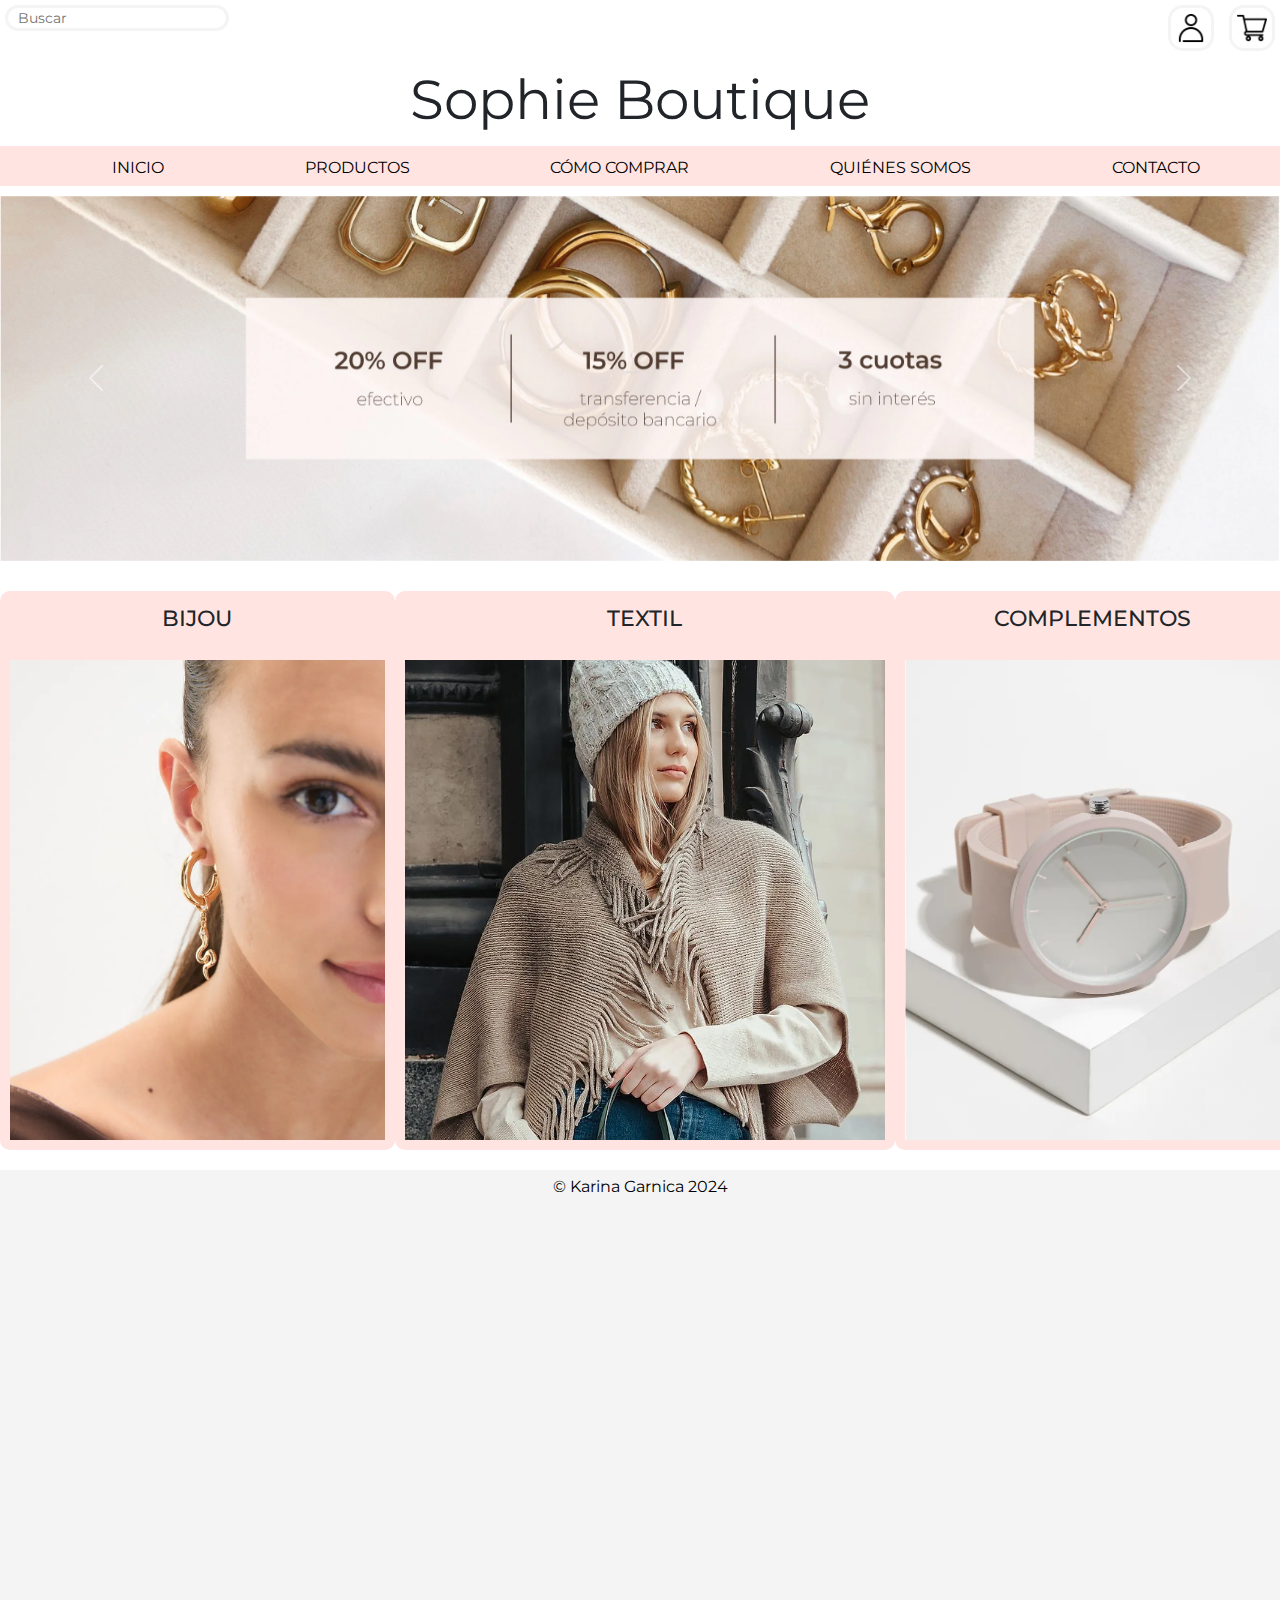
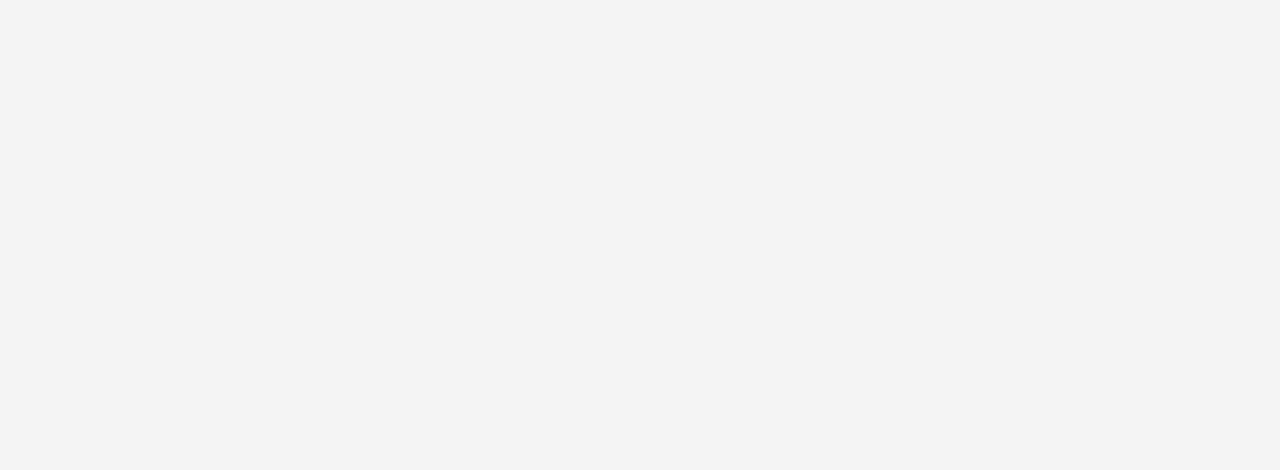
<file: index.html>
<!DOCTYPE html>
<html lang="en">
<head>
    <meta charset="UTF-8">
    <meta name="viewport" content="width=device-width, initial-scale=1.0">
    <title> Sophie Boutique</title>
    <link rel="icon" href="Public/Img/corazon.png" type="img/png">
    <!--bootstrap-->
    <link href="https://cdn.jsdelivr.net/npm/bootstrap@5.3.3/dist/css/bootstrap.min.css" rel="stylesheet" integrity="sha384-QWTKZyjpPEjISv5WaRU9OFeRpok6YctnYmDr5pNlyT2bRjXh0JMhjY6hW+ALEwIH" crossorigin="anonymous">
    <!--estilos-->
    <link rel="stylesheet" href="Public/CSS/style.css">
    
</head>
<body>
  <!--HEADER-->
    <header>
  <nav class="navbarsuperior">
        <input class="buscador" type="search" placeholder="Buscar">
        <div class="micuentamicarrito">
          <ul>
            <li><a href="Public/Views/iniciarsesion.html">
              <img src="Public/Img/cuenta.png" alt="Mi cuenta">
            </a></li>
            <li><a href="Public/Views/micarrito.html">
              <img src="Public/Img/carrito-de-compras.png" alt="Mi carrito">
            </a></li>
          </ul>
              
      </div>
    </nav>
      <h1>Sophie Boutique</h1>
    
    </header>
  
<!--NAVBAR-->
<nav class="navbar-flex">
  <ul class="menudenavegacion">
    <li><a href="#">INICIO</a></li>
    <li>
      <a href="#">PRODUCTOS</a>
      <ul  class="menudeproductos">
        <li> <a href="Public/Views/bijou.html">Bijou</a></li>
        <li> <a href="Public/Views/textil.html">Textil</a></li>
        <li> <a href="Public/Views/complementos.html">Complementos</a></li>
      </ul>
    </li>
    <li><a href="Public/Views/comocomprar.html">CÓMO COMPRAR</a></li>
    <li><a href="Public/Views/quienessomos.html">QUIÉNES SOMOS</a></li>
    <li><a href="Public/Views/contacto.html">CONTACTO</a></li>
  </ul>
</nav>

<!--PARTE PRINCIPAL-->
    <div> 
    <div id="carouselExample" class="carousel slide">
            <div class="carousel-inner">
              <div class="carousel-item active">
                <img src="Public/Img/descuentosprueba.webp" class="d-block w-100" alt="...">
              </div>
              <div class="carousel-item">
                <img src="Public/Img/modelosophieboutique.jpg" class="d-block w-100" alt="...">
              </div>
              <div class="carousel-item">
                <img src="Public/Img/modelodesophieboutiquefrase.jpg" class="d-block w-100" alt="...">
              </div>
            </div>
            <button class="carousel-control-prev" type="button" data-bs-target="#carouselExample" data-bs-slide="prev">
              <span class="carousel-control-prev-icon" aria-hidden="true"></span>
              <span class="visually-hidden">Previous</span>
            </button>
            <button class="carousel-control-next" type="button" data-bs-target="#carouselExample" data-bs-slide="next">
              <span class="carousel-control-next-icon" aria-hidden="true"></span>
              <span class="visually-hidden">Next</span>
            </button>
          </div>
<!--ARTICULOS DE VENTA-->
        <main class="articulos">
            <article class="article-bijou">
              <h3>bijou</h3>
              <a href="Public/Views/bijou.html">
              <img src="Public/Img/BIJOU.webp" alt="bijou">
              </a>
                
            </article>
            <article class="article-textil">
              <h3>textil</h3>
              <a href="Public/Views/textil.html">
              <img src="Public/Img/textil.webp" alt="textil">     
              </a>
                
            </article>
            <article class="article-complementos">
              <h3>complementos</h3>
              <a href="Public/Views/complementos.html">
              <img src="Public/Img/relojdesilicona1.webp" alt="complementos">
                </a>
                
            </article>
        </main>
    </div>

<!--FOOTER-->
<footer>
    <p>&copy; Karina Garnica 2024</p>
</footer>
<!--bootstrap-->    
<script src="https://cdn.jsdelivr.net/npm/bootstrap@5.3.3/dist/js/bootstrap.bundle.min.js" integrity="sha384-YvpcrYf0tY3lHB60NNkmXc5s9fDVZLESaAA55NDzOxhy9GkcIdslK1eN7N6jIeHz" crossorigin="anonymous"></script>
</body>
</html>
</file>
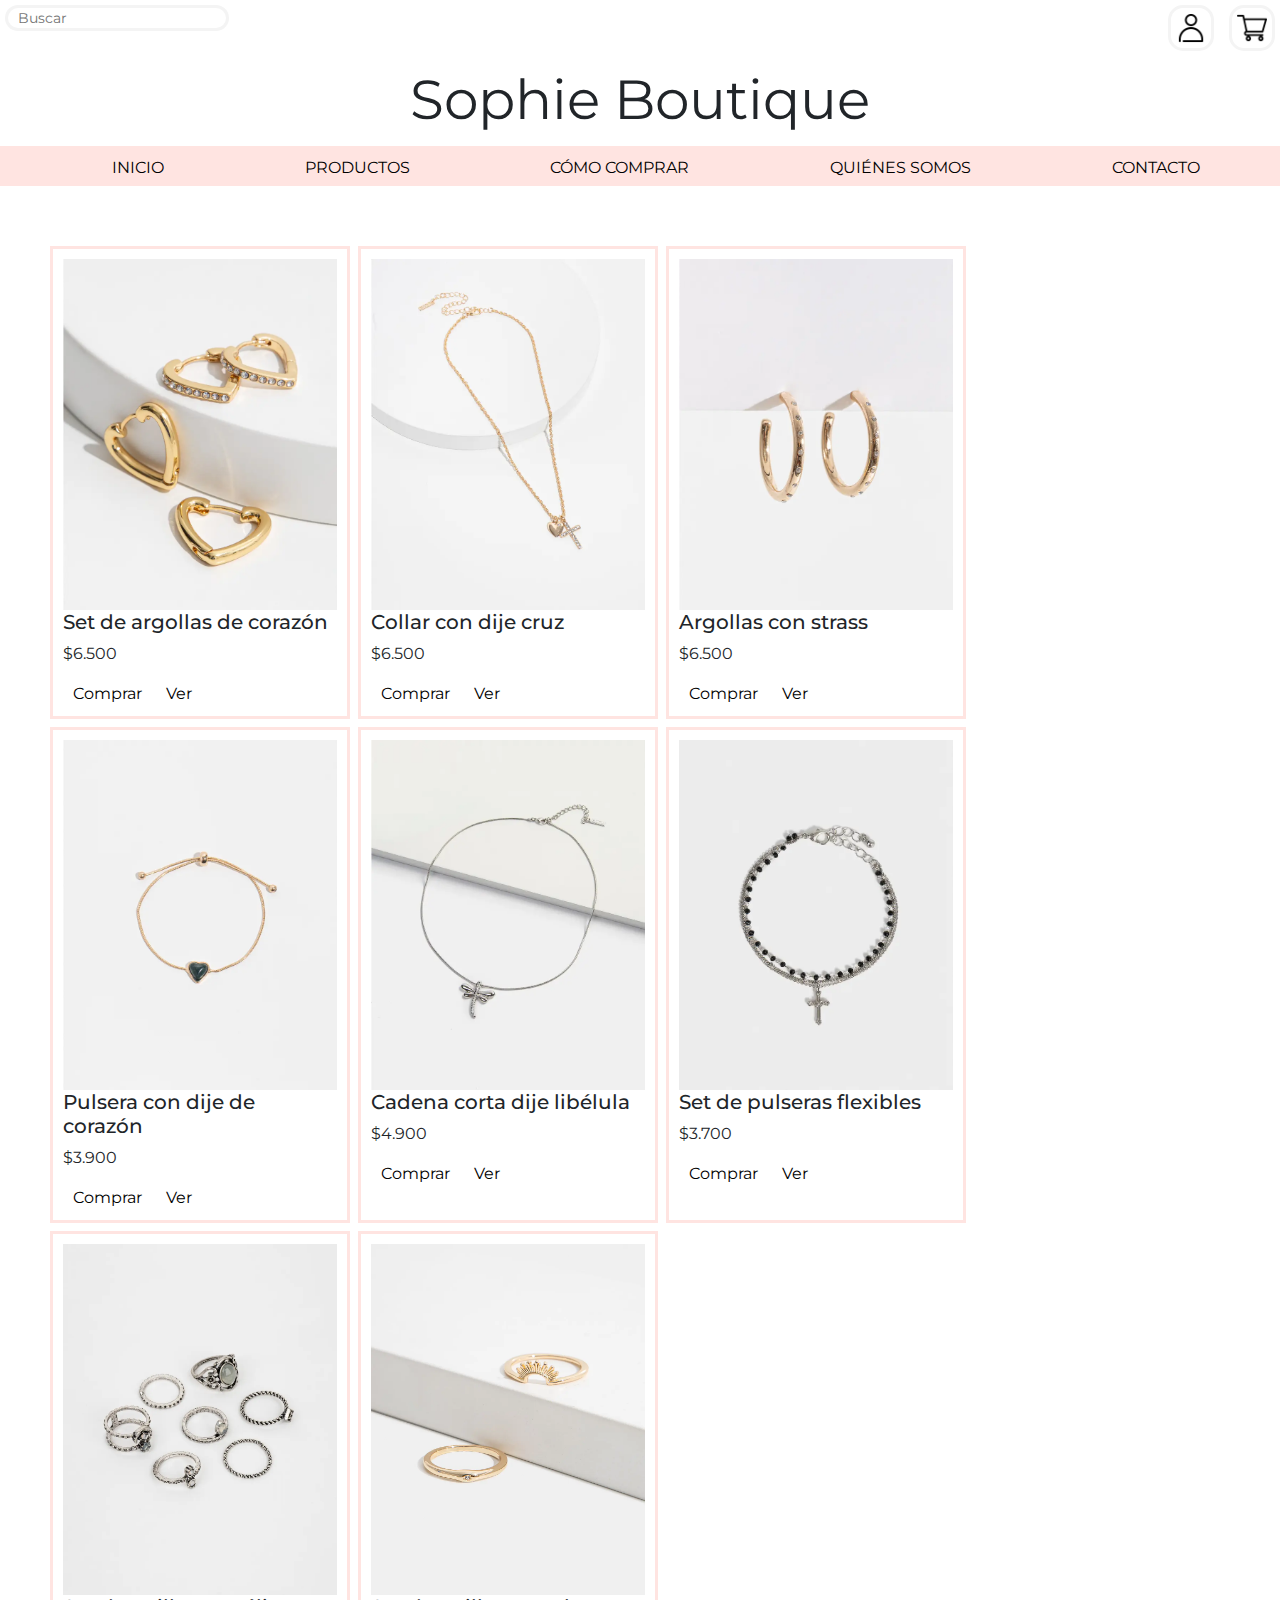
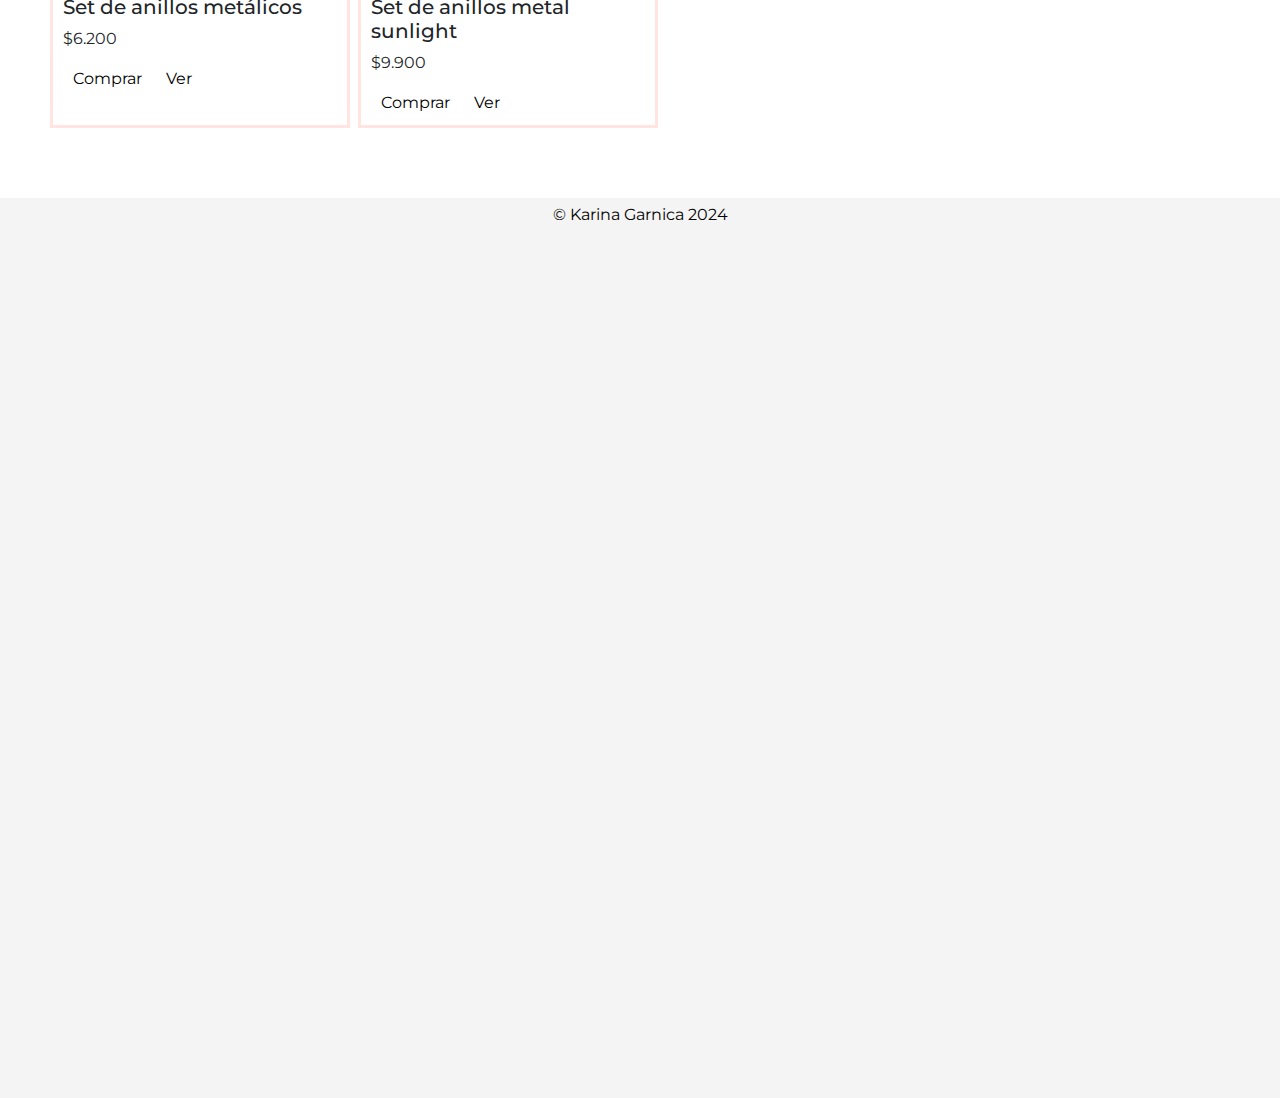
<file: Public/Views/bijou.html>
<!DOCTYPE html>
<html lang="en">
<head>
    <meta charset="UTF-8">
    <meta name="viewport" content="width=device-width, initial-scale=1.0">
    <title>Sophie Boutique</title>
    <link rel="icon" href="Public/Img/corazon.png" type="img/png">
    <!--bootstrap-->
    <link href="https://cdn.jsdelivr.net/npm/bootstrap@5.3.3/dist/css/bootstrap.min.css" rel="stylesheet" integrity="sha384-QWTKZyjpPEjISv5WaRU9OFeRpok6YctnYmDr5pNlyT2bRjXh0JMhjY6hW+ALEwIH" crossorigin="anonymous">
    <!--estilos-->
    <link rel="stylesheet" href="../CSS/style.css">
    
</head>
<body>
<!--HEADER-->
<header>
  <nav class="navbarsuperior">
        <input class="buscador" type="search" placeholder="Buscar">
        <div class="micuentamicarrito">
          <ul>
            <li><a href="iniciarsesion.html">
              <img src="../Img/cuenta.png" alt="Mi cuenta">
            </a></li>
            <li><a href="micarrito.html">
              <img src="../Img/carrito-de-compras.png" alt="Mi carrito">
            </a></li>
          </ul>
              
      </div>
    </nav>
      <h1>Sophie Boutique</h1>
    
    </header>
  
<!--NAVBAR-->
<nav class="navbar-flex">
  <ul class="menudenavegacion">
    <li><a href="../../index.html">INICIO</a></li>
    <li>
      <a href="#">PRODUCTOS</a>
      <ul  class="menudeproductos">
        <li> <a href="#">Bijou</a></li>
        <li> <a href="textil.html">Textil</a></li>
        <li> <a href="complementos.html">Complementos</a></li>
      </ul>
    </li>
    <li><a href="comocomprar.html">CÓMO COMPRAR</a></li>
    <li><a href="quienessomos.html">QUIÉNES SOMOS</a></li>
    <li><a href="contacto.html">CONTACTO</a></li>
  </ul>
</nav>

<!--PRODUCTOS:BIJOU-->
<div class="bijou">

      <div class="art-textil">
        <img src="../Img/aroscorazon1.webp" class="card-img-top" alt="Set de argollas de corazón">
        <div class="card-body">
          <h5>Set de argollas de corazón</h5>
          <p>$6.500</p>
        </div>
        <div class="card-body">
          <a href="https://api.whatsapp.com/send?phone=5491140618862&text=Hola%20me%20interesa%20comprar%20un%20producto"   target="_blank" class="card-link">Comprar</a>
          <a href="#" class="card-link">Ver</a>
        </div>
      </div>

      <div class="art-textil">
        <img src="../Img/collarsijecruz1.webp" class="card-img-top" alt="collar con dije cruz">
        <div class="card-body">
          <h5>Collar con dije cruz</h5>
          <p>$6.500</p>
        </div>
        <div class="card-body">
          <a href="https://api.whatsapp.com/send?phone=5491140618862&text=Hola%20me%20interesa%20comprar%20un%20producto"   target="_blank" class="card-link">Comprar</a>
          <a href="#" class="card-link">Ver</a>
        </div>
      </div>
      <div class="art-textil">
        <img src="../Img/argollaconstrass1.webp" class="card-img-top" alt="Argollas con strass">
        <div class="card-body">
          <h5>Argollas con strass</h5>
          <p>$6.500</p>
        </div>
        <div class="card-body">
          <a href="https://api.whatsapp.com/send?phone=5491140618862&text=Hola%20me%20interesa%20comprar%20un%20producto"   target="_blank" class="card-link">Comprar</a>
          <a href="#" class="card-link">Ver</a>
        </div>
      </div>

      <div class="art-textil">
        <img src="../Img/pulseracorazon1.webp" class="card-img-top" alt="Pulsera con dije corazon">
        <div class="card-body">
          <h5>Pulsera con dije de corazón</h5>
          <p>$3.900</p>
        </div>
        <div class="card-body">
          <a href="https://api.whatsapp.com/send?phone=5491140618862&text=Hola%20me%20interesa%20comprar%20un%20producto"   target="_blank"class="card-link">Comprar</a>
          <a href="#" class="card-link">Ver</a>
        </div>

      </div>
      <div class="art-textil">
        <img src="../Img/cadenacortalibelula1.webp" class="card-img-top" alt="Cadena corta dije libélula">
        <div class="card-body">
          <h5>Cadena corta dije libélula</h5>
          <p>$4.900</p>
        </div>
        <div class="card-body">
          <a href="https://api.whatsapp.com/send?phone=5491140618862&text=Hola%20me%20interesa%20comprar%20un%20producto"   target="_blank" class="card-link">Comprar</a>
          <a href="#" class="card-link">Ver</a>
        </div>
      </div>

      <div class="art-textil">
        <img src="../Img/set de pulseras1.webp" class="card-img-top" alt="Set de pulseras flexibles">
        <div class="card-body">
          <h5>Set de pulseras flexibles</h5>
          <p>$3.700</p>
        </div>
        <div class="card-body">
          <a href="https://api.whatsapp.com/send?phone=5491140618862&text=Hola%20me%20interesa%20comprar%20un%20producto"   target="_blank"class="card-link">Comprar</a>
          <a href="#" class="card-link">Ver</a>
        </div>
      </div>

      <div class="art-textil">
        <img src="../Img/setdeanillosmetalicos1.webp" class="card-img-top" alt="Set de anillos metálicos">
        <div class="card-body">
          <h5>Set de anillos metálicos</h5>
          <p>$6.200</p>
        </div>
        <div class="card-body">
          <a href="https://api.whatsapp.com/send?phone=5491140618862&text=Hola%20me%20interesa%20comprar%20un%20producto"   target="_blank" class="card-link">Comprar</a>
          <a href="#" class="card-link">Ver</a>
        </div>
      </div>

      
    <div class="art-textil">
      <img src="../Img/setdeanillosdorado1.webp" class="card-img-top" alt="Set de anillos metal sunlight">
      <div class="card-body">
        <h5>Set de anillos metal sunlight</h5>
        <p>$9.900</p>
      </div>
      <div class="card-body">
        <a href="https://api.whatsapp.com/send?phone=5491140618862&text=Hola%20me%20interesa%20comprar%20un%20producto"   target="_blank" class="card-link">Comprar</a>
        <a href="#" class="card-link">Ver</a>
      </div>
    </div>

</div>




 <!--FOOTER-->
<footer>
    <p>&copy; Karina Garnica 2024</p>
</footer>   

<!--bootstrap-->    
<script src="https://cdn.jsdelivr.net/npm/bootstrap@5.3.3/dist/js/bootstrap.bundle.min.js" integrity="sha384-YvpcrYf0tY3lHB60NNkmXc5s9fDVZLESaAA55NDzOxhy9GkcIdslK1eN7N6jIeHz" crossorigin="anonymous"></script>

</body>
</html>
</file>
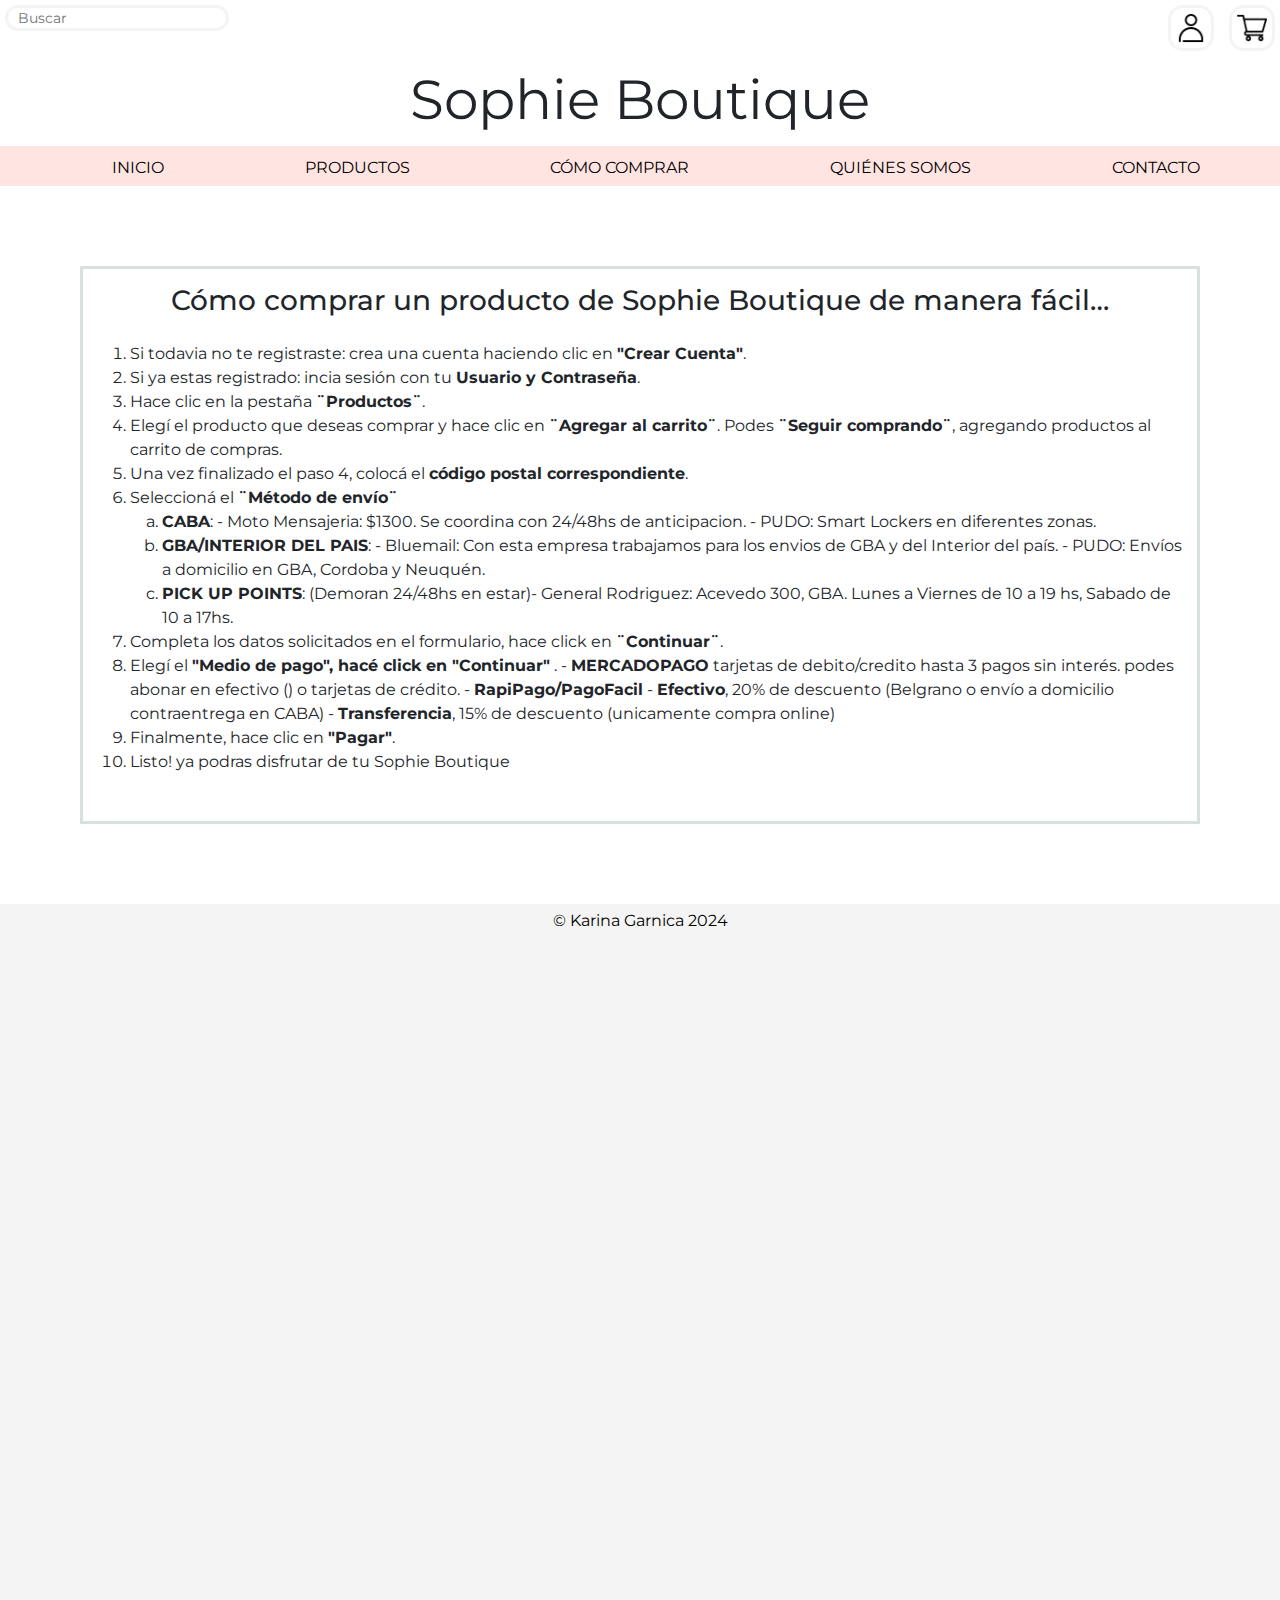
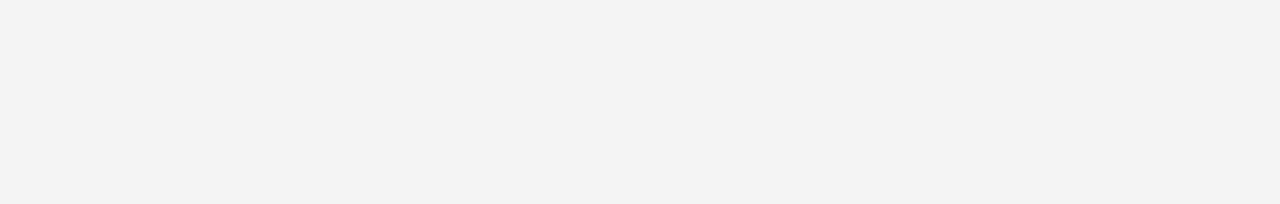
<file: Public/Views/comocomprar.html>
<!DOCTYPE html>
<html lang="en">
<head>
    <meta charset="UTF-8">
    <meta name="viewport" content="width=device-width, initial-scale=1.0">
    <title>Sophie Boutique</title>
    <link rel="icon" href="../Img/corazon.png" type="img/png">
    <!--bootstrap-->
    <link href="https://cdn.jsdelivr.net/npm/bootstrap@5.3.3/dist/css/bootstrap.min.css" rel="stylesheet" integrity="sha384-QWTKZyjpPEjISv5WaRU9OFeRpok6YctnYmDr5pNlyT2bRjXh0JMhjY6hW+ALEwIH" crossorigin="anonymous">
    <!--estilos-->
    <link rel="stylesheet" href="../CSS/style.css">
</head>
<body>
 <!--HEADER-->
 <header>
    <nav class="navbarsuperior">
          <input class="buscador" type="search" placeholder="Buscar">
          <div class="micuentamicarrito">
            <ul>
              <li><a href="iniciarsesion.html">
                <img src="../Img/cuenta.png" alt="Mi cuenta">
              </a></li>
              <li><a href="micarrito.html">
                <img src="../Img/carrito-de-compras.png" alt="Mi carrito">
              </a></li>
            </ul>
                
        </div>
      </nav>
        <h1>Sophie Boutique</h1>
      
      </header>
    
  <!--NAVBAR-->
  <nav class="navbar-flex">
    <ul class="menudenavegacion">
      <li><a href="../../index.html">INICIO</a></li>
      <li>
        <a href="#">PRODUCTOS</a>
        <ul  class="menudeproductos">
          <li> <a href="bijou.html">Bijou</a></li>
          <li> <a href="textil.html">Textil</a></li>
          <li> <a href="complementos.html">Complementos</a></li>
        </ul>
      </li>
      <li><a href="#">CÓMO COMPRAR</a></li>
      <li><a href="quienessomos.html">QUIÉNES SOMOS</a></li>
      <li><a href="contacto.html">CONTACTO</a></li>
    </ul>
  </nav>

 <!--CÓMO COMPRAR-->
<div class="comocomprar">
    <h3>Cómo comprar un producto de Sophie Boutique de manera fácil… </h3>
    <p>
         <ol>
            <li>Si todavia no te registraste: crea una cuenta haciendo clic en <b>"Crear Cuenta"</b>.</li>
            <li>Si ya estas registrado: incia sesión con tu <b>Usuario y Contraseña</b>.</li>
            <li>Hace clic en la pestaña <b>¨Productos¨</b>.</li>
            <li>Elegí el producto que deseas comprar y hace clic en <b>¨Agregar al carrito¨</b>.  Podes <b>¨Seguir comprando¨</b>, agregando productos al carrito de compras.</li>
            <li>Una vez finalizado el paso 4, colocá el <b>código postal correspondiente</b>.</li>
            <li>Seleccioná el <b>¨Método de envío¨</b>
                <ol type="a">
                    <li><b>CABA</b>:
                        - Moto Mensajeria: $1300. Se coordina con 24/48hs de anticipacion.  
                        - PUDO: Smart Lockers en diferentes zonas.</li>
                    <li><b>GBA/INTERIOR DEL PAIS</b>:
                        - Bluemail: Con esta empresa trabajamos para los envios de GBA y del Interior del país. ​
                        - PUDO: Envíos a domicilio en GBA, Cordoba y Neuquén. </li>
                    <li><b>PICK UP POINTS</b>: (Demoran 24/48hs en estar)
                        ​- General Rodriguez: Acevedo 300, GBA. Lunes a Viernes de 10 a 19 hs, Sabado de 10 a 17hs. 
                        
                   </ol>
            
            </li>
            <li>Completa los datos solicitados en el formulario, hace click en <b>¨Continuar¨</b>. </li>
            <li>Elegí el <b>"Medio de pago", hacé click en "Continuar"</b> .
                - <b>MERCADOPAGO</b> tarjetas de debito/credito hasta 3 pagos sin interés. podes abonar en efectivo () o tarjetas de crédito.
                - <b>RapiPago/PagoFacil</b>
                - <b>Efectivo</b>, 20% de descuento (Belgrano o envío a domicilio contraentrega en CABA)
                - <b>Transferencia</b>, 15% de descuento (unicamente compra online)</li>
            <li>Finalmente, hace clic en <b> "Pagar"</b>.</li>
            <li>Listo! ya podras disfrutar de tu Sophie Boutique</li>  


        </ol>
    </p>
</div>

<!--FOOTER-->
<footer>
    <p>&copy; Karina Garnica 2024</p>
    </footer>    
<!--bootstrap-->    
<script src="https://cdn.jsdelivr.net/npm/bootstrap@5.3.3/dist/js/bootstrap.bundle.min.js" integrity="sha384-YvpcrYf0tY3lHB60NNkmXc5s9fDVZLESaAA55NDzOxhy9GkcIdslK1eN7N6jIeHz" crossorigin="anonymous"></script>
    
</body>
</html>
</file>
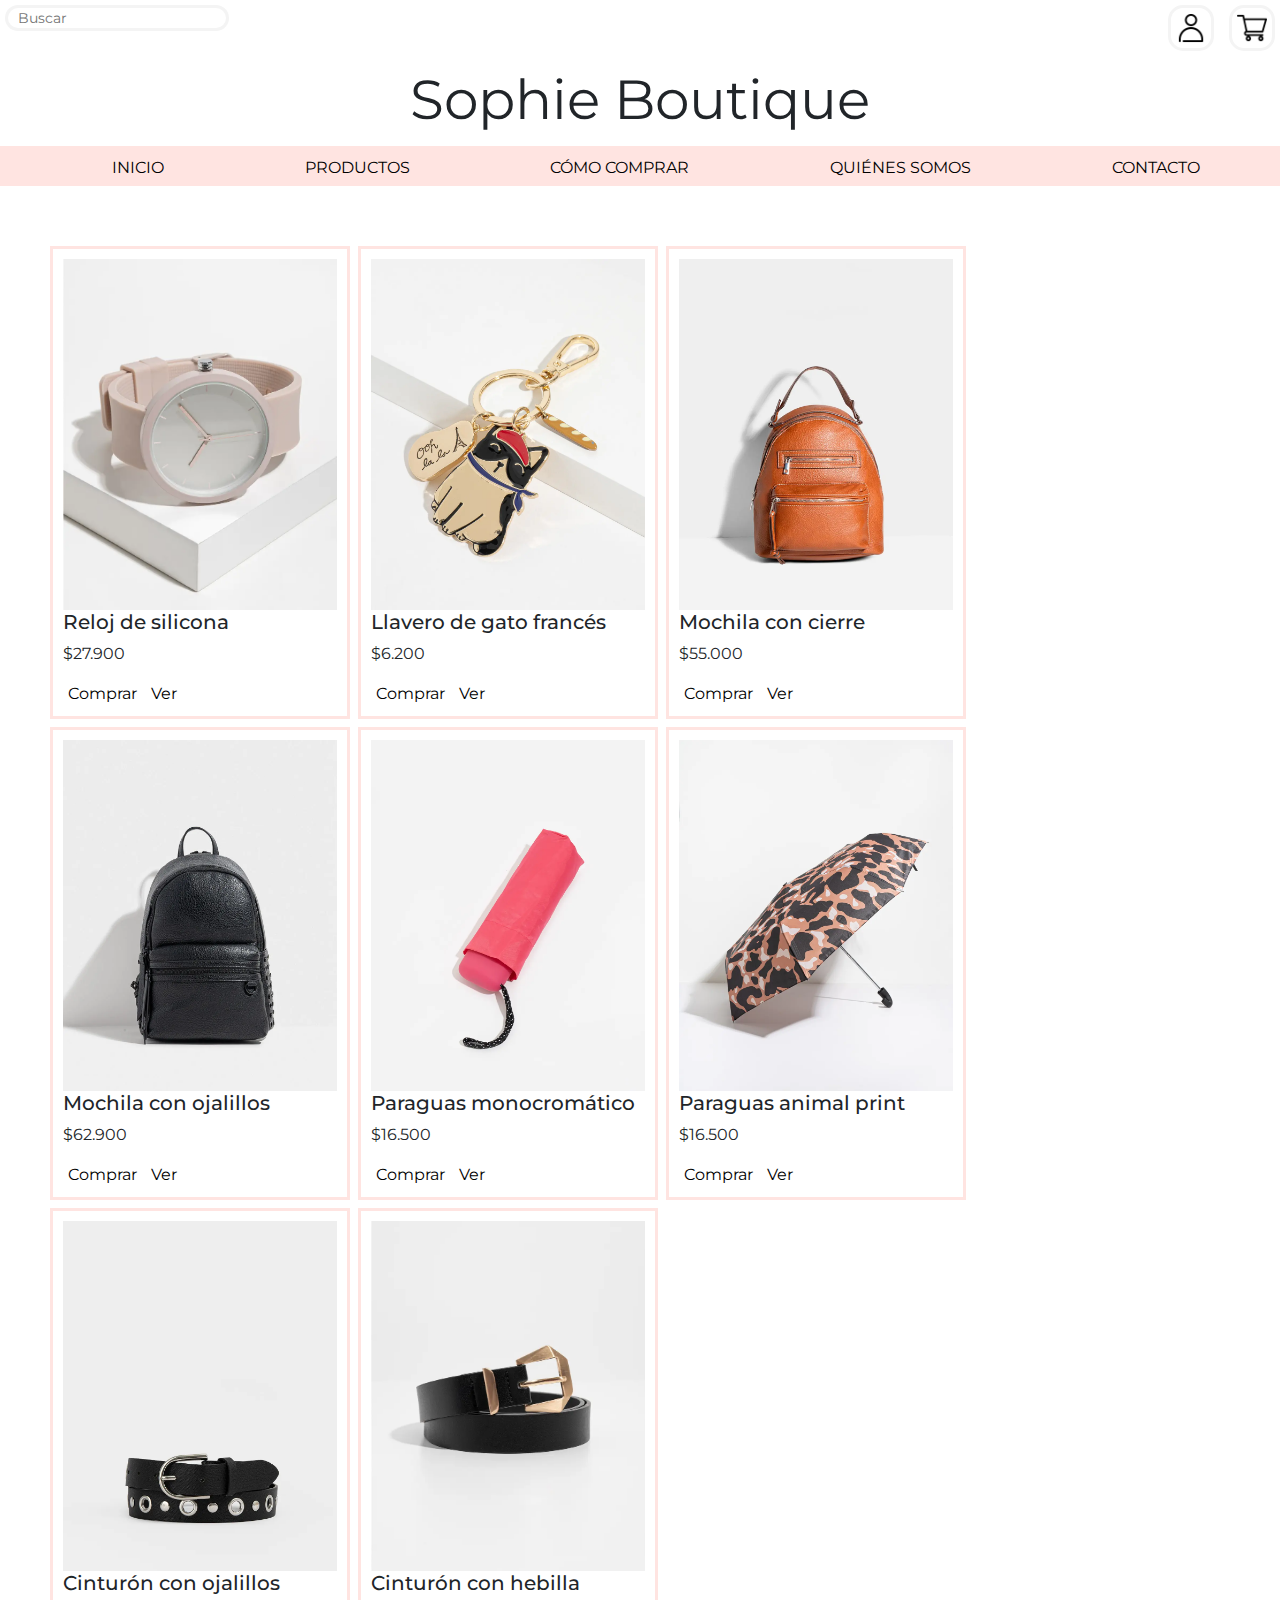
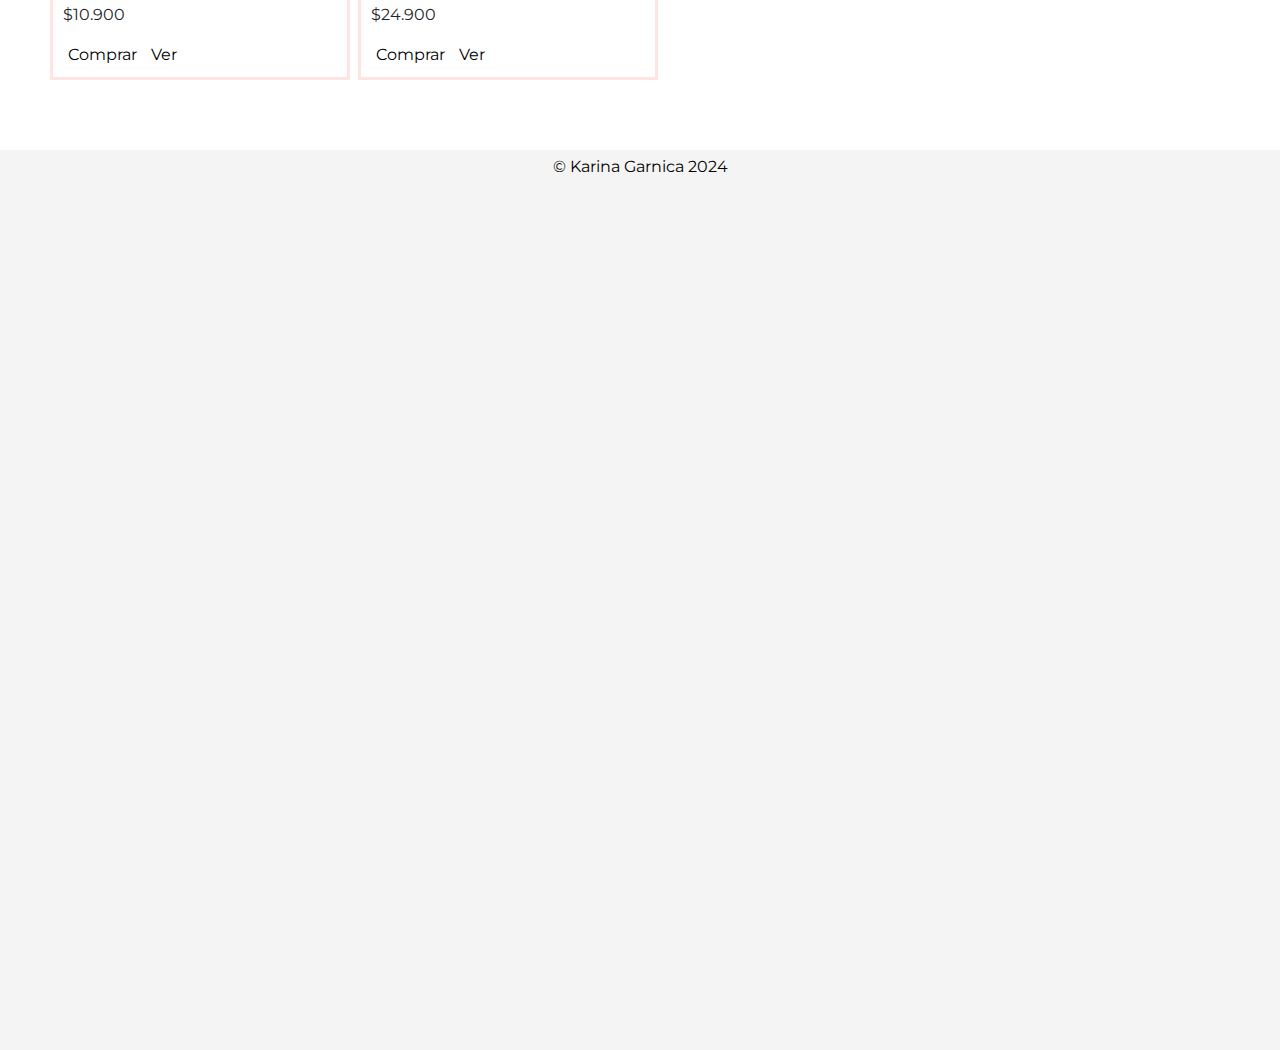
<file: Public/Views/complementos.html>
<!DOCTYPE html>
<html lang="en">
<head>
    <meta charset="UTF-8">
    <meta name="viewport" content="width=device-width, initial-scale=1.0">
    <title>Sophie Boutique</title>
    <link rel="icon" href="../Img/corazon.png" type="img/png">
<!--bootstrap-->
<link href="https://cdn.jsdelivr.net/npm/bootstrap@5.3.3/dist/css/bootstrap.min.css" rel="stylesheet" integrity="sha384-QWTKZyjpPEjISv5WaRU9OFeRpok6YctnYmDr5pNlyT2bRjXh0JMhjY6hW+ALEwIH" crossorigin="anonymous">
<!--estilos-->
<link rel="stylesheet" href="../CSS/style.css">
</head>

<body>
<!--HEADER-->
<header>
  <nav class="navbarsuperior">
        <input class="buscador" type="search" placeholder="Buscar">
        <div class="micuentamicarrito">
          <ul>
            <li><a href="iniciarsesion.html">
              <img src="../Img/cuenta.png" alt="Mi cuenta">
            </a></li>
            <li><a href="micarrito.html">
              <img src="../Img/carrito-de-compras.png" alt="Mi carrito">
            </a></li>
          </ul>
              
      </div>
    </nav>
      <h1>Sophie Boutique</h1>
    
    </header>
  
<!--NAVBAR-->
<nav class="navbar-flex">
  <ul class="menudenavegacion">
    <li><a href="../../index.html">INICIO</a></li>
    <li>
      <a href="#">PRODUCTOS</a>
      <ul  class="menudeproductos">
        <li> <a href="bijou.html">Bijou</a></li>
        <li> <a href="textil.html">Textil</a></li>
        <li> <a href="#">Complementos</a></li>
      </ul>
    </li>
    <li><a href="comocomprar.html">CÓMO COMPRAR</a></li>
    <li><a href="quienessomos.html">QUIÉNES SOMOS</a></li>
    <li><a href="contacto.html">CONTACTO</a></li>
  </ul>
</nav>
    <!--PRODUCTOs: COMPLEMENTARIOS-->
<div class="complementos">
    <div class="art-textil">
        <img src="../Img/relojdesilicona1.webp" class="card-img-top" alt="Reloj de silicona">
        <div class="card-body">
          <h5>Reloj de silicona</h5>
          <p>$27.900</p>
        </div>
        <div class="card-body">
          <a href="https://api.whatsapp.com/send?phone=5491140618862&text=Hola%20me%20interesa%20comprar%20un%20producto"   target="_blank" class="card-link">Comprar</a>
          <a href="#" class="card-link">Ver</a>
        </div>
      </div>

      <div class="art-textil">
        <img src="../Img/llaverogatofrances1.webp" class="card-img-top" alt="Llavero de gato francés">
        <div class="card-body">
          <h5>Llavero de gato francés</h5>
          <p>$6.200</p>
        </div>
        <div class="card-body">
          <a href="https://api.whatsapp.com/send?phone=5491140618862&text=Hola%20me%20interesa%20comprar%20un%20producto"   target="_blank" class="card-link">Comprar</a>
          <a href="#" class="card-link">Ver</a>
        </div>
      </div>
      <div class="art-textil">
        <img src="../Img/mochilasuela1.webp" class="card-img-top" alt="Mochila con cierre">
        <div class="card-body">
          <h5>Mochila con cierre</h5>
          <p>$55.000</p>
        </div>
        <div class="card-body">
          <a href="https://api.whatsapp.com/send?phone=5491140618862&text=Hola%20me%20interesa%20comprar%20un%20producto"   target="_blank" class="card-link">Comprar</a>
          <a href="#" class="card-link">Ver</a>
        </div>
      </div>

      <div class="art-textil">
        <img src="../Img/mochilaconojalillos1.webp" class="card-img-top" alt="Mochila con ojalillos">
        <div class="card-body">
          <h5>Mochila con ojalillos</h5>
          <p>$62.900</p>
        </div>
        <div class="card-body">
          <a href="https://api.whatsapp.com/send?phone=5491140618862&text=Hola%20me%20interesa%20comprar%20un%20producto"   target="_blank"class="card-link">Comprar</a>
          <a href="#" class="card-link">Ver</a>
        </div>
      </div>
      <div class="art-textil">
        <img src="../Img/paraguasmonocromatico1.webp" class="card-img-top" alt="Paraguas monocromático">
        <div class="card-body">
          <h5>Paraguas monocromático</h5>
          <p>$16.500</p>
        </div>
        <div class="card-body">
          <a href="https://api.whatsapp.com/send?phone=5491140618862&text=Hola%20me%20interesa%20comprar%20un%20producto"   target="_blank" class="card-link">Comprar</a>
          <a href="#" class="card-link">Ver</a>
        </div>
      </div>

      <div class="art-textil">
        <img src="../Img/paraguasanimalprint1.webp" class="card-img-top" alt="Paraguas animal print">
        <div class="card-body">
          <h5>Paraguas animal print</h5>
          <p>$16.500</p>
        </div>
        <div class="card-body">
          <a href="https://api.whatsapp.com/send?phone=5491140618862&text=Hola%20me%20interesa%20comprar%20un%20producto"   target="_blank" class="card-link">Comprar</a>
          <a href="#" class="card-link">Ver</a>
        </div>
      </div>

      <div class="art-textil">
        <img src="../Img/cinturonconojalillos1.webp" class="card-img-top" alt="Cinturón con ojalillos">
        <div class="card-body">
          <h5>Cinturón con ojalillos</h5>
          <p>$10.900</p>
        </div>
        <div class="card-body">
          <a href="https://api.whatsapp.com/send?phone=5491140618862&text=Hola%20me%20interesa%20comprar%20un%20producto"   target="_blank" class="card-link">Comprar</a>
          <a href="#" class="card-link">Ver</a>
        </div>
      </div>

      <div class="art-textil">
        <img src="../Img/cinturonconhebilla1.webp" class="card-img-top" alt="Cinturón con hebilla">
        <div class="card-body">
          <h5>Cinturón con hebilla</h5>
          <p>$24.900</p>
        </div>
        <div class="card-body">
          <a href="https://api.whatsapp.com/send?phone=5491140618862&text=Hola%20me%20interesa%20comprar%20un%20producto"   target="_blank" class="card-link">Comprar</a>
          <a href="#" class="card-link">Ver</a>
        </div>
      </div>
      
    </div>

 <!--FOOTER-->
 <footer>
  <p>&copy; Karina Garnica 2024</p>
</footer>

<!--bootstrap-->    
<script src="https://cdn.jsdelivr.net/npm/bootstrap@5.3.3/dist/js/bootstrap.bundle.min.js" integrity="sha384-YvpcrYf0tY3lHB60NNkmXc5s9fDVZLESaAA55NDzOxhy9GkcIdslK1eN7N6jIeHz" crossorigin="anonymous"></script>

</body>
</html>
</file>
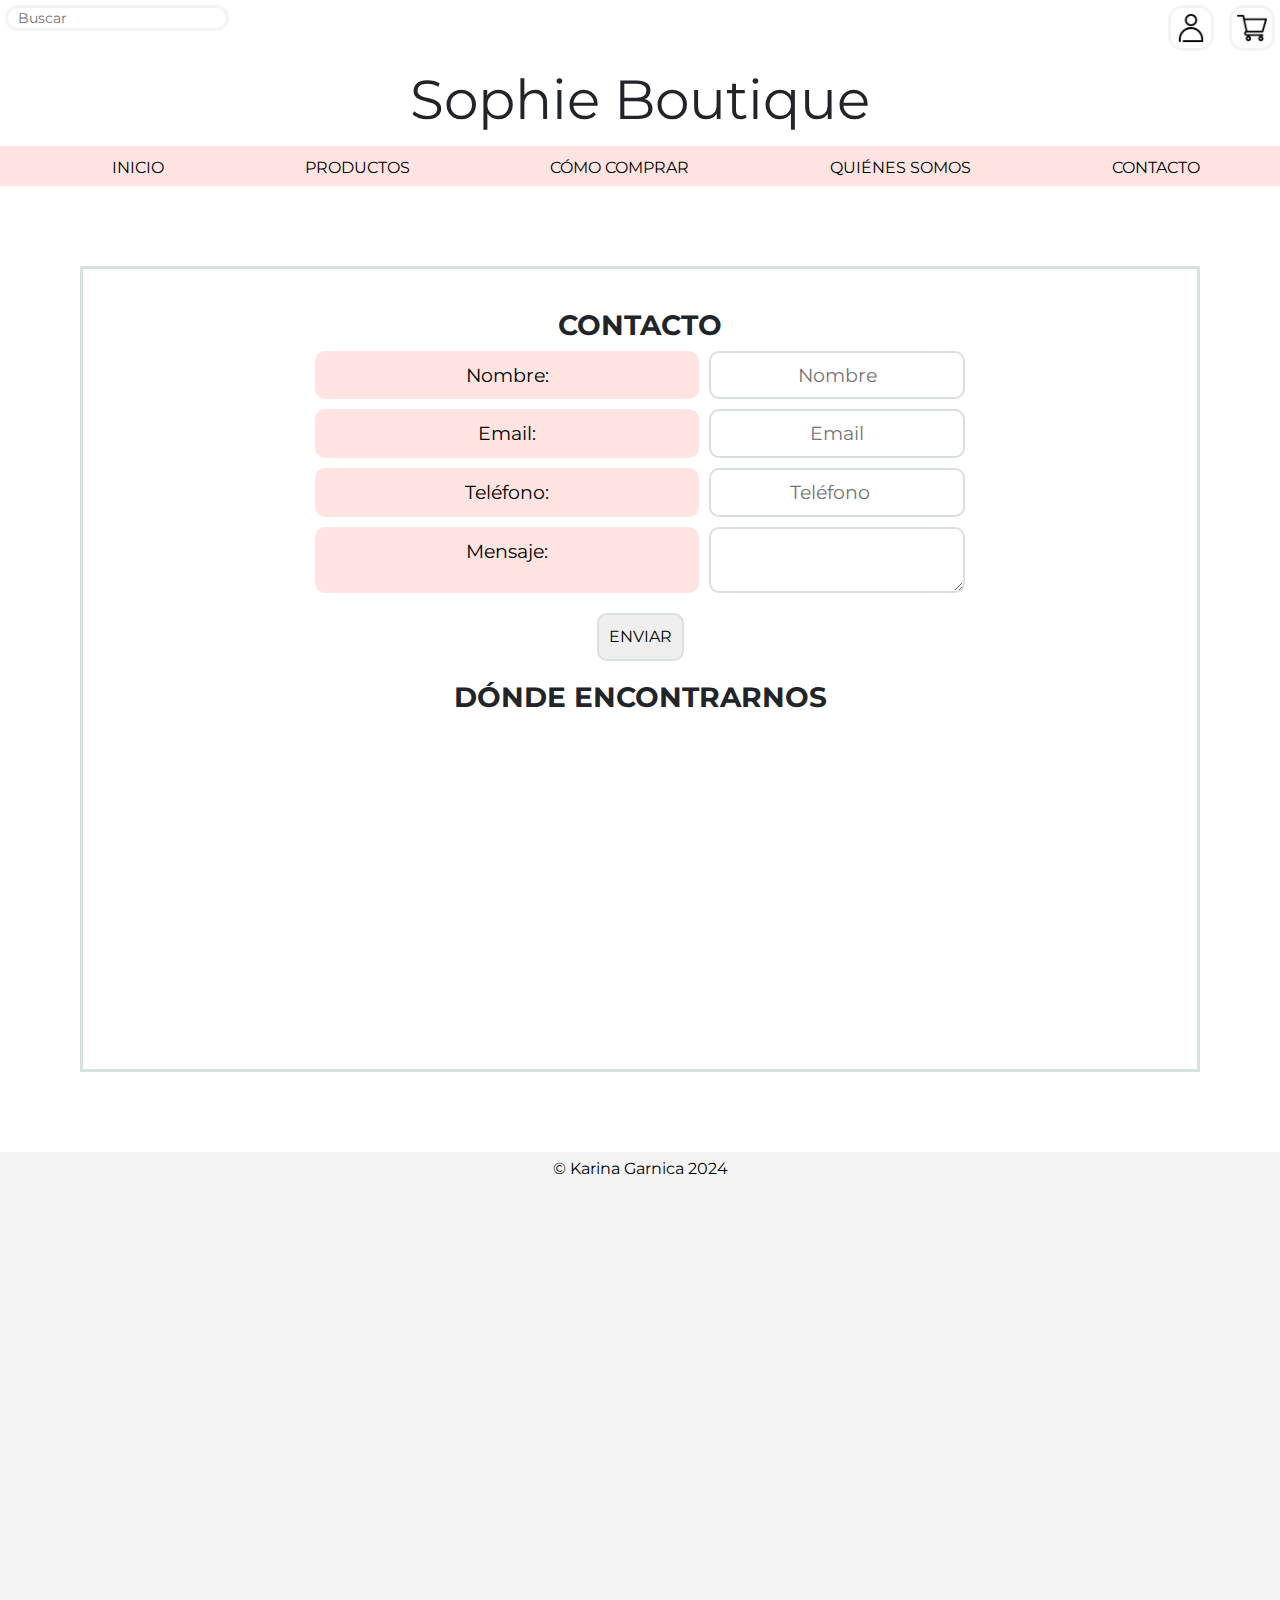
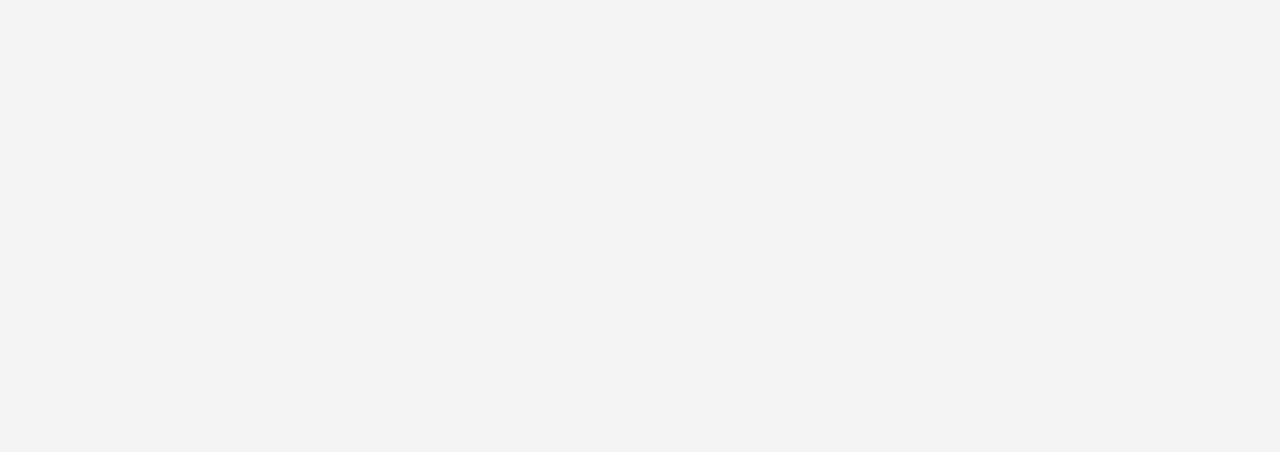
<file: Public/Views/contacto.html>
<!DOCTYPE html>
<html lang="en">
<head>
    <meta charset="UTF-8">
    <meta name="viewport" content="width=device-width, initial-scale=1.0">
    <title>Sophie Boutique</title>
    <link rel="icon" href="../Img/corazon.png" type="img/png">
    <!--bootstrap-->
    <link href="https://cdn.jsdelivr.net/npm/bootstrap@5.3.3/dist/css/bootstrap.min.css" rel="stylesheet" integrity="sha384-QWTKZyjpPEjISv5WaRU9OFeRpok6YctnYmDr5pNlyT2bRjXh0JMhjY6hW+ALEwIH" crossorigin="anonymous">

    <!--estilos-->
    <link rel="stylesheet" href="../CSS/style.css">
</head>

<body>
<!--HEADER-->
<header>
    <nav class="navbarsuperior">
          <input class="buscador" type="search" placeholder="Buscar">
          <div class="micuentamicarrito">
            <ul>
              <li><a href="iniciarsesion.html">
                <img src="../Img/cuenta.png" alt="Mi cuenta">
              </a></li>
              <li><a href="micarrito.html">
                <img src="../Img/carrito-de-compras.png" alt="Mi carrito">
              </a></li>
            </ul>
                
        </div>
      </nav>
        <h1>Sophie Boutique</h1>
      
      </header>
    
  <!--NAVBAR-->
  <nav class="navbar-flex">
    <ul class="menudenavegacion">
      <li><a href="../../index.html">INICIO</a></li>
      <li>
        <a href="#">PRODUCTOS</a>
        <ul  class="menudeproductos">
          <li> <a href="bijou.html">Bijou</a></li>
          <li> <a href="textil.html">Textil</a></li>
          <li> <a href="complementos.html">Complementos</a></li>
        </ul>
      </li>
      <li><a href="comocomprar.html">CÓMO COMPRAR</a></li>
      <li><a href="quienessomos.html">QUIÉNES SOMOS</a></li>
      <li><a href="#">CONTACTO</a></li>
    </ul>
  </nav>

    <!--FORMULARIO-->
<form class="contacto" action="">
    <h3>CONTACTO</h3>
    <fieldset>
        <label for="Name">Nombre: </label>
        <input type="text" name="name" id="Nombre" placeholder="Nombre" required>
        <label for="Email">Email: </label>
        <input type="email" name="email" id="email" placeholder="Email" required>
        <label for="telefono">Teléfono: </label>
        <input type="number" name="telefono" id="telefono" placeholder="Teléfono" required>
        <label for="Comment">Mensaje:</label>
        <textarea name="Comment" id="Mensaje" required></textarea>
        
    </fieldset>
    <input class="enviar" type="submit"  value="ENVIAR" onclick="">
    <h3>DÓNDE ENCONTRARNOS</h3>
    <iframe src="https://www.google.com/maps/embed?pb=!1m18!1m12!1m3!1d3844.3508144637603!2d-58.88186613503469!3d-34.603404675643965!2m3!1f0!2f0!3f0!3m2!1i1024!2i768!4f13.1!3m3!1m2!1s0x95bc91abc25315eb%3A0x5aa8263b830ca624!2sAcevedo%2C%20Gral.%20Rodr%C3%ADguez%2C%20Provincia%20de%20Buenos%20Aires!5e0!3m2!1ses!2sar!4v1722049897698!5m2!1ses!2sar" width="400" height="300" style="border:0;" allowfullscreen="" loading="lazy" referrerpolicy="no-referrer-when-downgrade"></iframe>
    </form>
    

<!--FOOTER-->
<footer>
    <p>&copy; Karina Garnica 2024</p>
    </footer>

<!--bootstrap-->    
<script src="https://cdn.jsdelivr.net/npm/bootstrap@5.3.3/dist/js/bootstrap.bundle.min.js" integrity="sha384-YvpcrYf0tY3lHB60NNkmXc5s9fDVZLESaAA55NDzOxhy9GkcIdslK1eN7N6jIeHz" crossorigin="anonymous"></script>

</body>
</html>
</file>
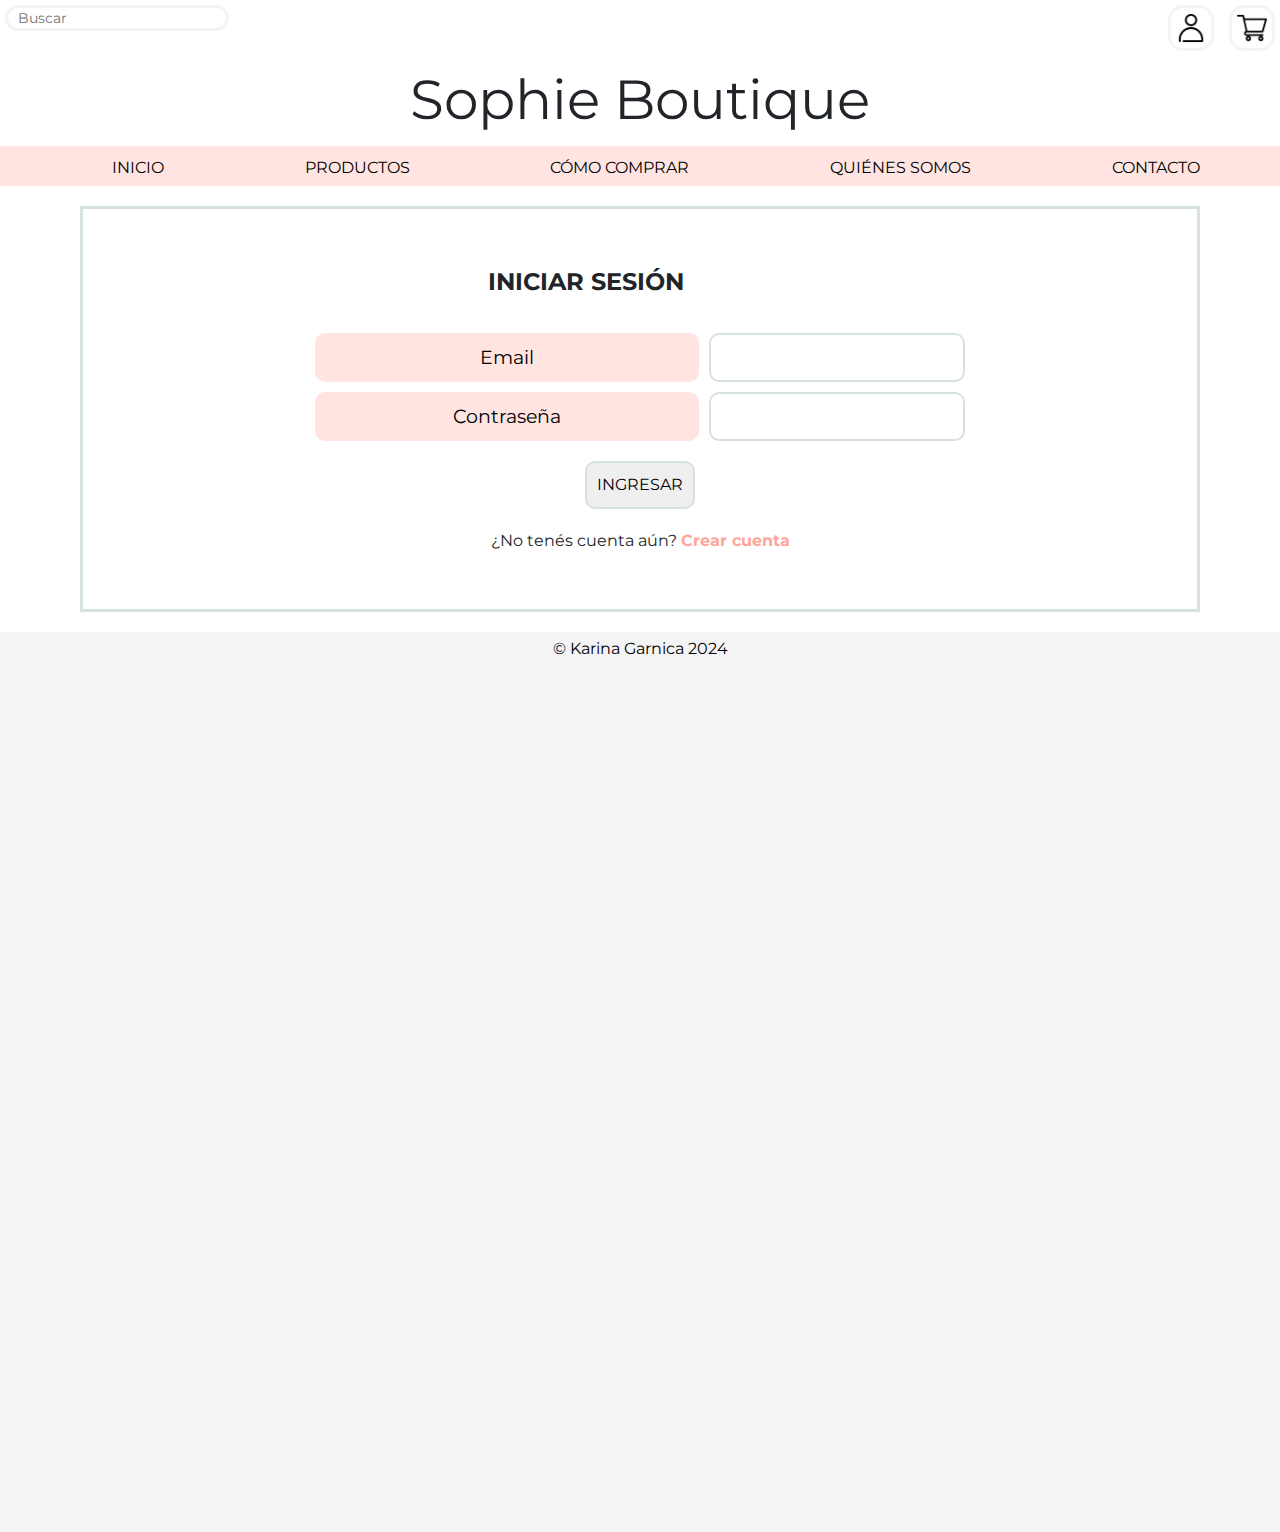
<file: Public/Views/iniciarsesion.html>
<!DOCTYPE html>
<html lang="en">
<head>
    <meta charset="UTF-8">
    <meta name="viewport" content="width=device-width, initial-scale=1.0">
    <title>Sophie Boutique</title>
    <link rel="icon" href="../Img/corazon.png" type="img/png">
    <!--bootstrap-->
    <link href="https://cdn.jsdelivr.net/npm/bootstrap@5.3.3/dist/css/bootstrap.min.css" rel="stylesheet" integrity="sha384-QWTKZyjpPEjISv5WaRU9OFeRpok6YctnYmDr5pNlyT2bRjXh0JMhjY6hW+ALEwIH" crossorigin="anonymous">
    <!--estilos-->
    <link rel="stylesheet" href="../CSS/style.css">
</head>
<body>
<!--HEADER-->
<header>
    <nav class="navbarsuperior">
          <input class="buscador" type="search" placeholder="Buscar">
          <div class="micuentamicarrito">
            <ul>
              <li><a href="#">
                <img src="../Img/cuenta.png" alt="Mi cuenta">
              </a></li>
              <li><a href="micarrito.html">
                <img src="../Img/carrito-de-compras.png" alt="Mi carrito">
              </a></li>
            </ul>
                
        </div>
      </nav>
        <h1>Sophie Boutique</h1>
      
      </header>
    
  <!--NAVBAR-->
  <nav class="navbar-flex">
    <ul class="menudenavegacion">
      <li><a href="../../index.html">INICIO</a></li>
      <li>
        <a href="#">PRODUCTOS</a>
        <ul  class="menudeproductos">
          <li> <a href="bijou.html">Bijou</a></li>
          <li> <a href="textil.html">Textil</a></li>
          <li> <a href="complementos.html">Complementos</a></li>
        </ul>
      </li>
      <li><a href="comocomprar.html">CÓMO COMPRAR</a></li>
      <li><a href="quienessomos.html">QUIÉNES SOMOS</a></li>
      <li><a href="contacto.html">CONTACTO</a></li>
    </ul>
  </nav>
        <!--INICIAR SESION-->
    <form class="iniciarsesion" action="">
        <fieldset>
            <legend>INICIAR SESIÓN</legend><br>
            <label for="email">Email</label>
            <input type="email" name="email" id="email" required>
            <label for="pass">Contraseña</label>
            <input type="password" name="pass" id="pass" required>
        </fieldset>
        <input class="enviar" type="reset" value="INGRESAR">
        <P>¿No tenés cuenta aún? <a href="registrarme.html">Crear cuenta</a></P>
    </form>


<!--FOOTER-->
<footer>
    <p>&copy; Karina Garnica 2024</p>
</footer>

<!--bootstrap-->    
<script src="https://cdn.jsdelivr.net/npm/bootstrap@5.3.3/dist/js/bootstrap.bundle.min.js" integrity="sha384-YvpcrYf0tY3lHB60NNkmXc5s9fDVZLESaAA55NDzOxhy9GkcIdslK1eN7N6jIeHz" crossorigin="anonymous"></script>
    
</body>
</html>
</file>
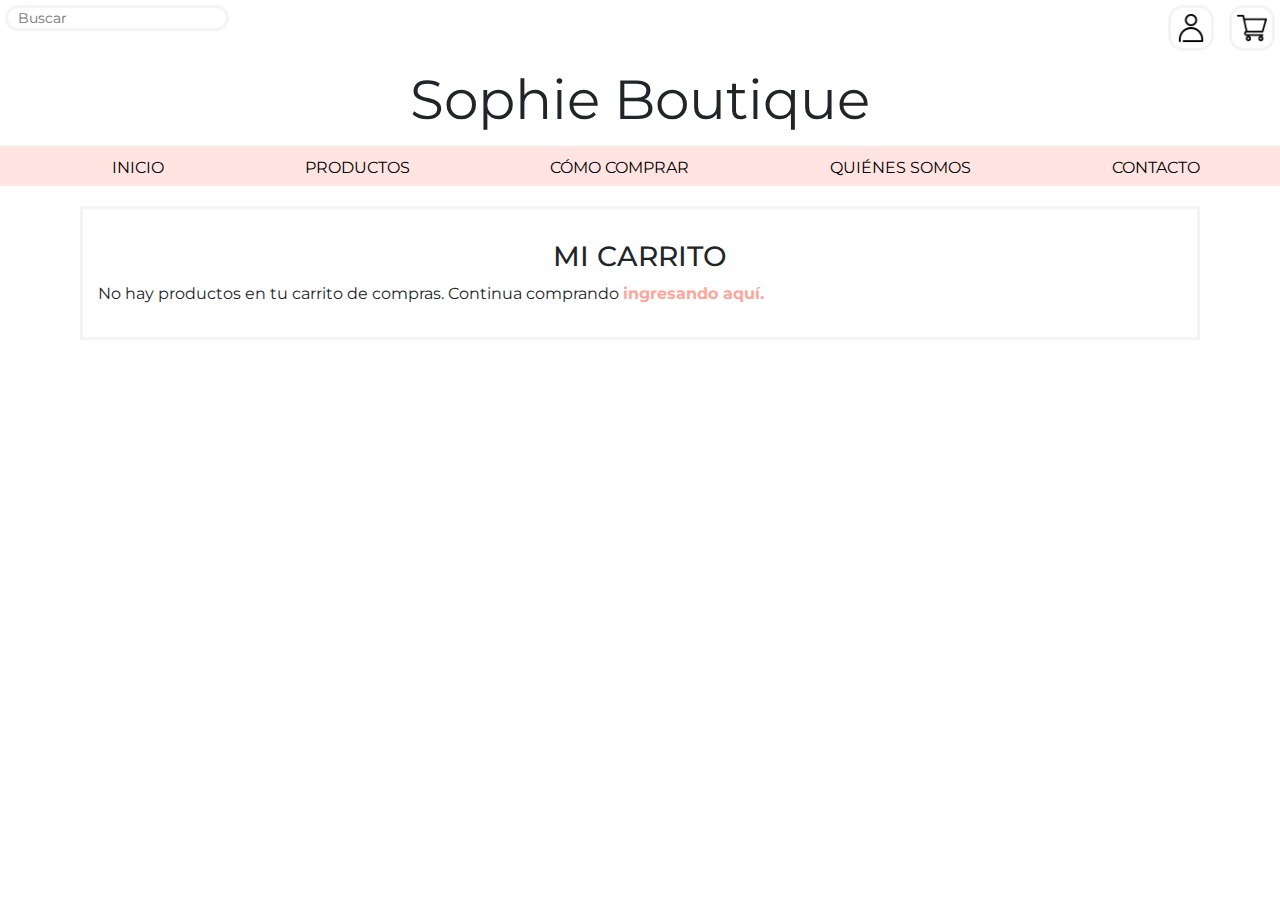
<file: Public/Views/micarrito.html>
<!DOCTYPE html>
<html lang="en">
<head>
    <meta charset="UTF-8">
    <meta name="viewport" content="width=device-width, initial-scale=1.0">
    <title>Sophie Boutique</title>
    <link rel="icon" href="../Img/corazon.png" type="img/png">
    <!--bootstrap-->
    <link href="https://cdn.jsdelivr.net/npm/bootstrap@5.3.3/dist/css/bootstrap.min.css" rel="stylesheet" integrity="sha384-QWTKZyjpPEjISv5WaRU9OFeRpok6YctnYmDr5pNlyT2bRjXh0JMhjY6hW+ALEwIH" crossorigin="anonymous">
    <!--estilos-->
    <link rel="stylesheet" href="../CSS/style.css">
</head>
<body>
<!--HEADER-->
<header>
  <nav class="navbarsuperior">
        <input class="buscador" type="search" placeholder="Buscar">
        <div class="micuentamicarrito">
          <ul>
            <li><a href="iniciarsesion.html">
              <img src="../Img/cuenta.png" alt="Mi cuenta">
            </a></li>
            <li><a href="#">
              <img src="../Img/carrito-de-compras.png" alt="Mi carrito">
            </a></li>
          </ul>
              
      </div>
    </nav>
      <h1>Sophie Boutique</h1>
    
    </header>
  
<!--NAVBAR-->
<nav class="navbar-flex">
  <ul class="menudenavegacion">
    <li><a href="../../index.html">INICIO</a></li>
    <li>
      <a href="#">PRODUCTOS</a>
      <ul  class="menudeproductos">
        <li> <a href="bijou.html">Bijou</a></li>
        <li> <a href="textil.html">Textil</a></li>
        <li> <a href="complementos.html">Complementos</a></li>
      </ul>
    </li>
    <li><a href="comocomprar.html">CÓMO COMPRAR</a></li>
    <li><a href="quienessomos.html">QUIÉNES SOMOS</a></li>
    <li><a href="#">CONTACTO</a></li>
  </ul>
</nav>

  <!--MICARRITO-->
      <div class="micarrito">
        <p>
          <h3>MI CARRITO</h3>
          No hay productos en tu carrito de compras.
          Continua comprando <a href="../../index.html">ingresando aquí.</a>
        </p>

        
      </div>

<!--bootstrap-->    
<script src="https://cdn.jsdelivr.net/npm/bootstrap@5.3.3/dist/js/bootstrap.bundle.min.js" integrity="sha384-YvpcrYf0tY3lHB60NNkmXc5s9fDVZLESaAA55NDzOxhy9GkcIdslK1eN7N6jIeHz" crossorigin="anonymous"></script>
 </body>
</html>
</file>
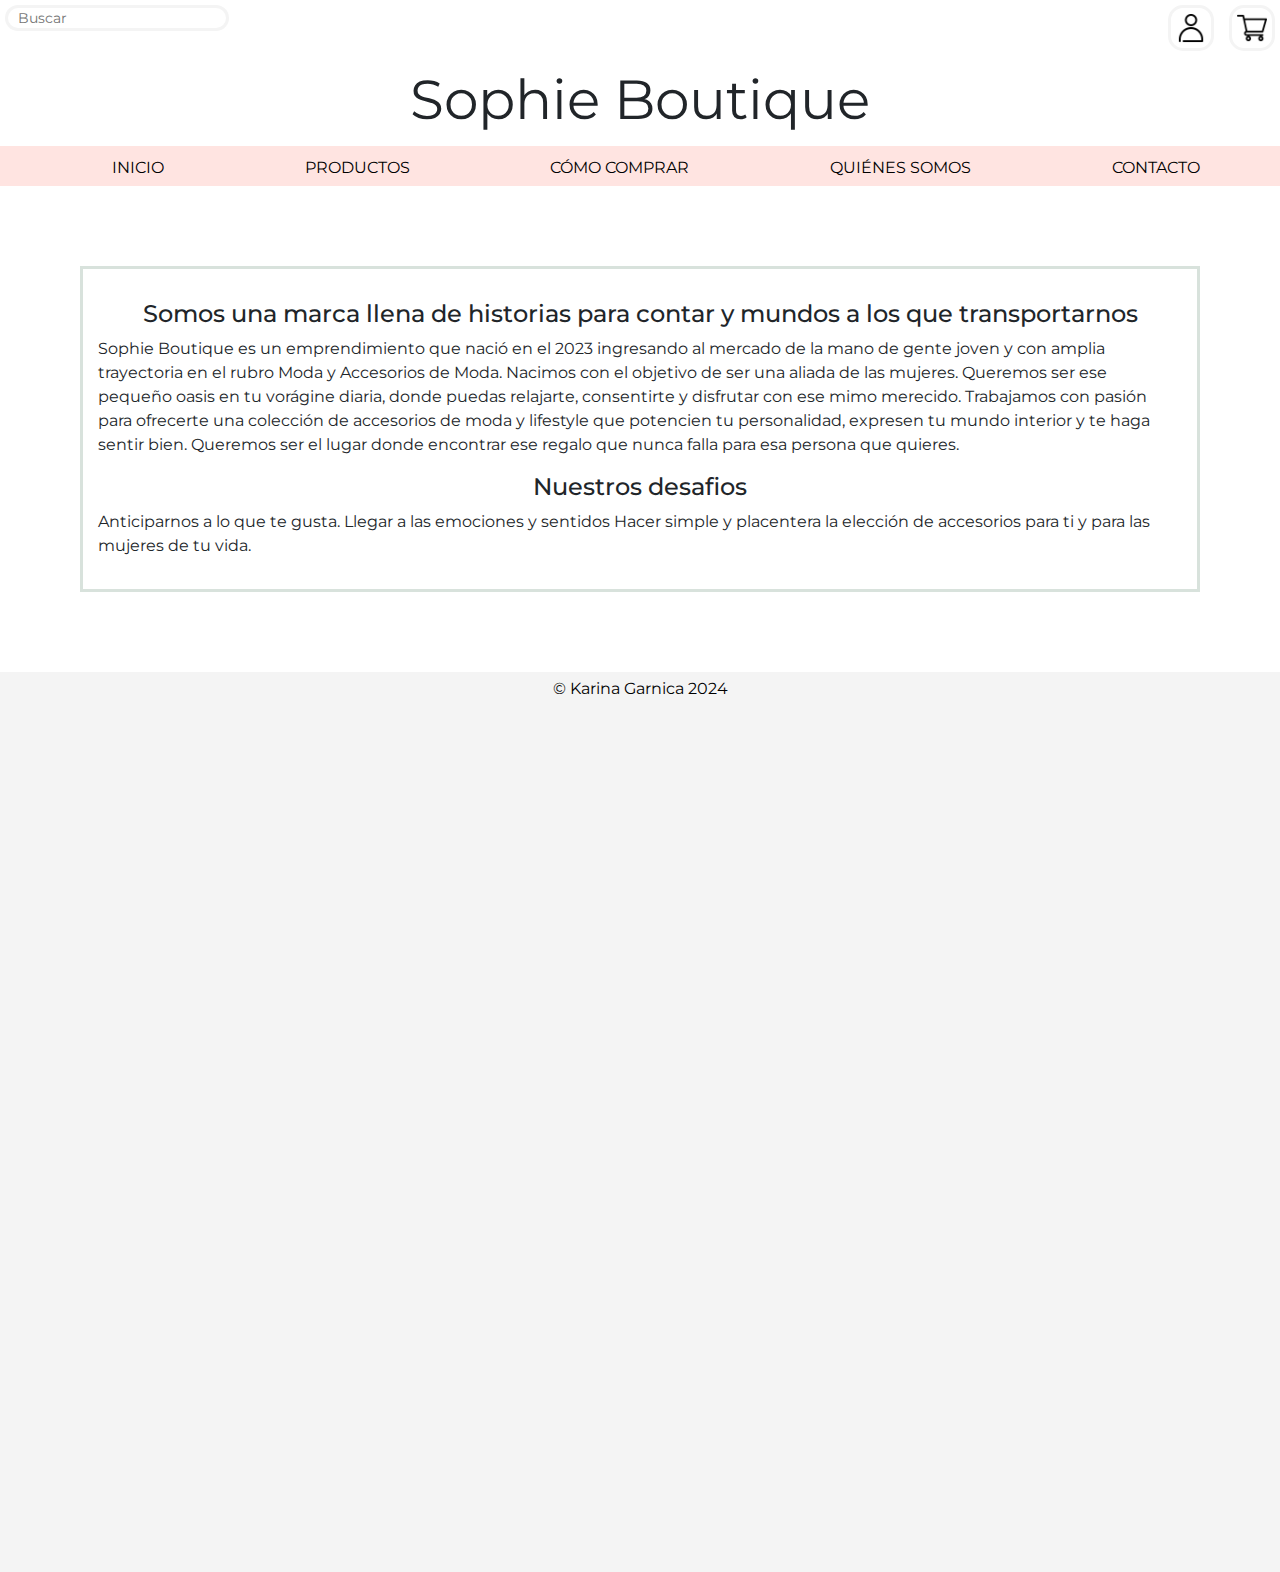
<file: Public/Views/quienessomos.html>
<!DOCTYPE html>
<html lang="en">
<head>
    <meta charset="UTF-8">
    <meta name="viewport" content="width=device-width, initial-scale=1.0">
    <title>Sophie Boutique</title>
    <link rel="icon" href="../Img/corazon.png" type="img/png">
    <!--bootstrap-->
    <link href="https://cdn.jsdelivr.net/npm/bootstrap@5.3.3/dist/css/bootstrap.min.css" rel="stylesheet" integrity="sha384-QWTKZyjpPEjISv5WaRU9OFeRpok6YctnYmDr5pNlyT2bRjXh0JMhjY6hW+ALEwIH" crossorigin="anonymous">
    <!--estilos-->
    <link rel="stylesheet" href="../CSS/style.css">
</head>
<body>
 <!--HEADER-->
 <header>
  <nav class="navbarsuperior">
        <input class="buscador" type="search" placeholder="Buscar">
        <div class="micuentamicarrito">
          <ul>
            <li><a href="iniciarsesion.html">
              <img src="../Img/cuenta.png" alt="Mi cuenta">
            </a></li>
            <li><a href="micarrito.html">
              <img src="../Img/carrito-de-compras.png" alt="Mi carrito">
            </a></li>
          </ul>
              
      </div>
    </nav>
      <h1>Sophie Boutique</h1>
    
    </header>
  
<!--NAVBAR-->
<nav class="navbar-flex">
  <ul class="menudenavegacion">
    <li><a href="../../index.html">INICIO</a></li>
    <li>
      <a href="#">PRODUCTOS</a>
      <ul  class="menudeproductos">
        <li> <a href="bijou.html">Bijou</a></li>
        <li> <a href="textil.html">Textil</a></li>
        <li> <a href="complementos.html">Complementos</a></li>
      </ul>
    </li>
    <li><a href="comocomprar.html">CÓMO COMPRAR</a></li>
    <li><a href="#">QUIÉNES SOMOS</a></li>
    <li><a href="contacto.html">CONTACTO</a></li>
  </ul>
</nav>

<!--QUIÉNES SOMOS-->
<div class="quienessomos">
<p>
    <h4>Somos una marca llena de historias para contar y mundos a los que transportarnos</h4>

    Sophie Boutique es un emprendimiento que nació en el 2023 ingresando al mercado de la mano de gente joven y con amplia trayectoria en el rubro Moda y Accesorios de Moda.

    Nacimos con el objetivo de ser una aliada de las mujeres.
    
    Queremos ser ese pequeño oasis en tu vorágine diaria, donde puedas relajarte, consentirte y disfrutar con ese mimo merecido.
    
    Trabajamos con pasión para ofrecerte una colección de accesorios de moda y lifestyle que potencien tu personalidad, expresen tu mundo interior y te haga sentir bien. 
    
    Queremos ser el lugar donde encontrar ese regalo que nunca falla para esa persona que quieres. 
    
    <pre></pre>
    
    <h4>Nuestros desafios</h4>
    Anticiparnos a lo que te gusta.
    Llegar a las emociones y sentidos
    Hacer simple y placentera la elección de accesorios para ti y para las mujeres de tu vida.

</p>
</div>

<!--FOOTER-->
<footer>
  <p>&copy; Karina Garnica 2024</p>
</footer>
<!--bootstrap-->    
<script src="https://cdn.jsdelivr.net/npm/bootstrap@5.3.3/dist/js/bootstrap.bundle.min.js" integrity="sha384-YvpcrYf0tY3lHB60NNkmXc5s9fDVZLESaAA55NDzOxhy9GkcIdslK1eN7N6jIeHz" crossorigin="anonymous"></script>
</body>
</html>
</file>
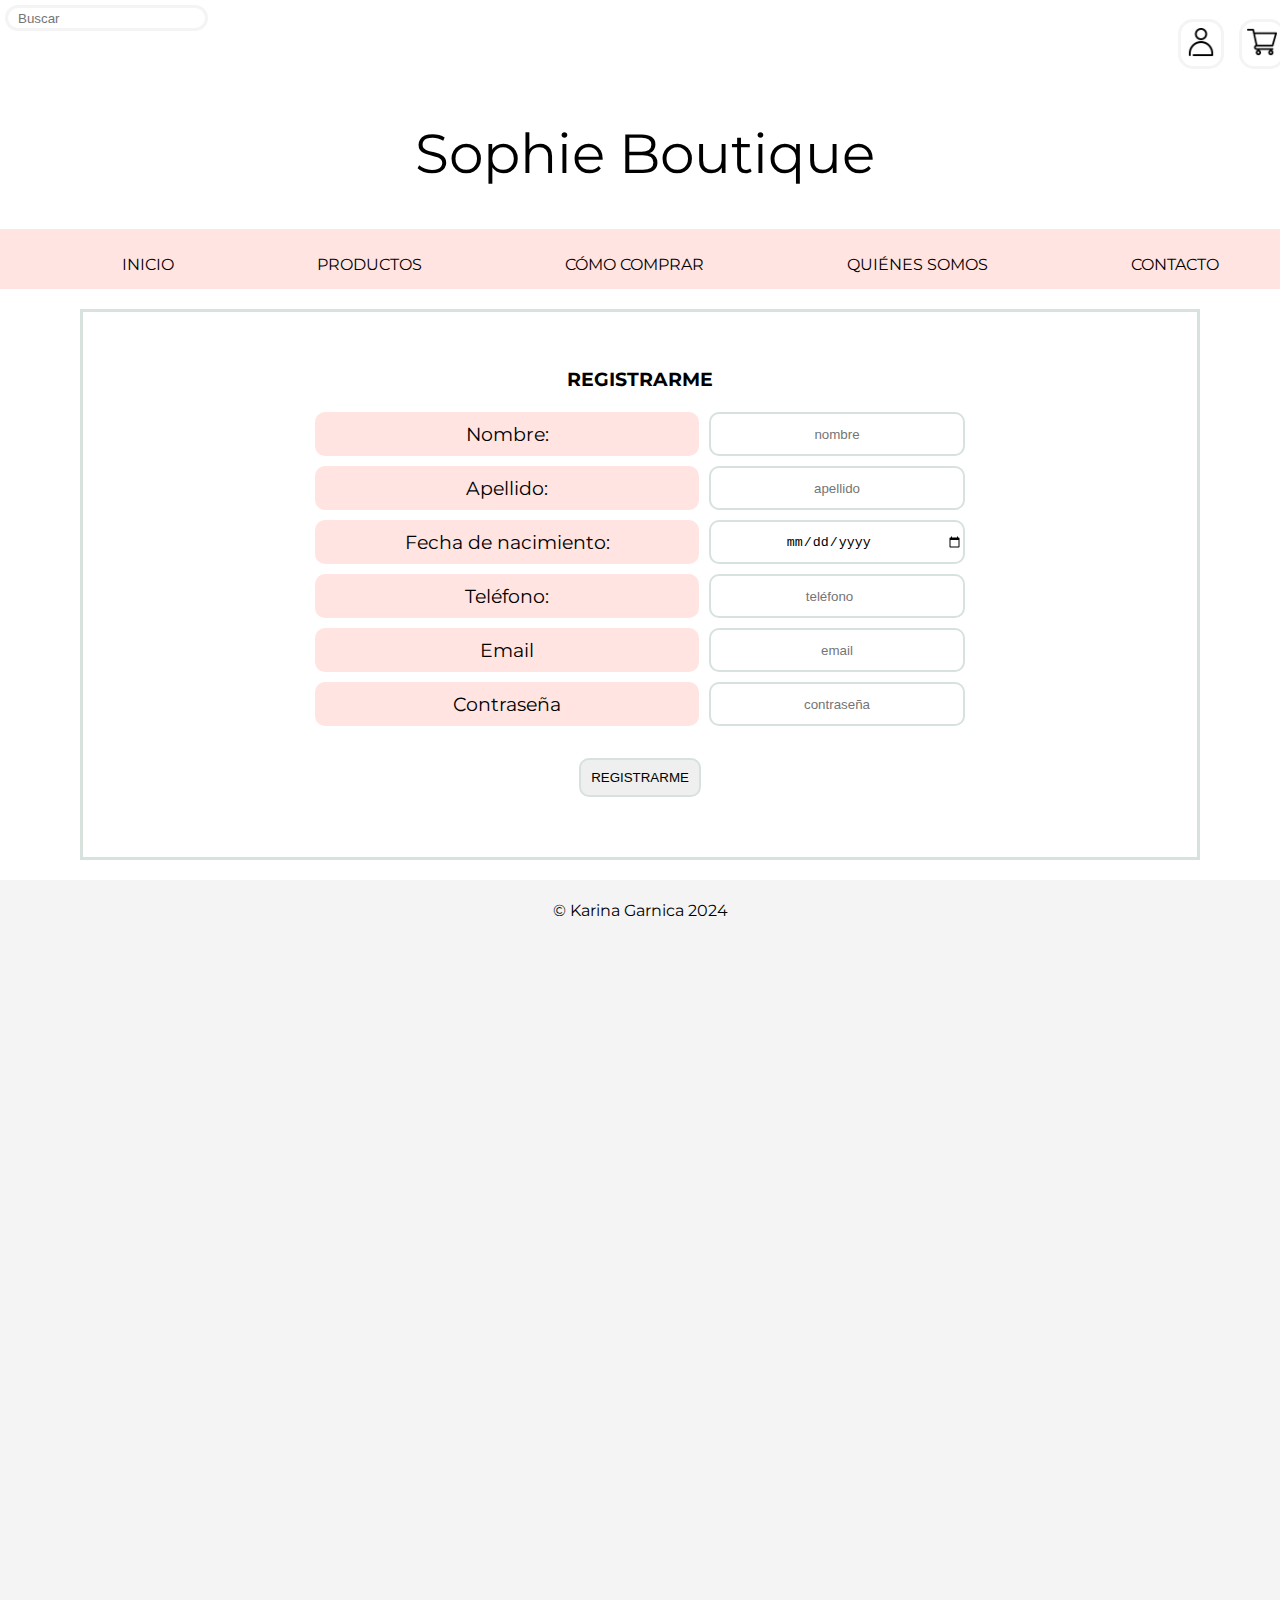
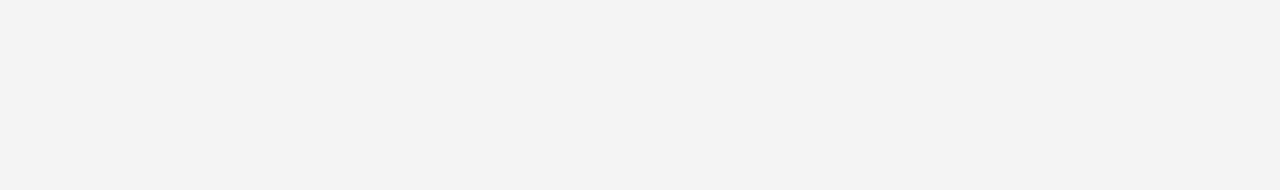
<file: Public/Views/registrarme.html>
<!DOCTYPE html>
<html lang="en">
<head>
    <meta charset="UTF-8">
    <meta name="viewport" content="width=device-width, initial-scale=1.0">
    <title>Sophie Boutique</title>
    <link rel="icon" href="../Img/corazon.png" type="img/png">
    <link rel="stylesheet" href="../CSS/style.css">
</head>
<body>
<!--HEADER-->
<header>
    <nav class="navbarsuperior">
          <input class="buscador" type="search" placeholder="Buscar">
          <div class="micuentamicarrito">
            <ul>
              <li><a href="#">
                <img src="../Img/cuenta.png" alt="Mi cuenta">
              </a></li>
              <li><a href="micarrito.html">
                <img src="../Img/carrito-de-compras.png" alt="Mi carrito">
              </a></li>
            </ul>
                
        </div>
      </nav>
        <h1>Sophie Boutique</h1>
      
      </header>
    
  <!--NAVBAR-->
  <nav class="navbar-flex">
    <ul class="menudenavegacion">
      <li><a href="../../index.html">INICIO</a></li>
      <li>
        <a href="#">PRODUCTOS</a>
        <ul  class="menudeproductos">
          <li> <a href="bijou.html">Bijou</a></li>
          <li> <a href="textil.html">Textil</a></li>
          <li> <a href="complementos.html">Complementos</a></li>
        </ul>
      </li>
      <li><a href="comocomprar.html">CÓMO COMPRAR</a></li>
      <li><a href="quienessomos.html">QUIÉNES SOMOS</a></li>
      <li><a href="contacto.html">CONTACTO</a></li>
    </ul>
  </nav>
    <!--REGISTRARME-->
    <form class="registrarme" action="">
        <fieldset>
            <legend>REGISTRARME</legend>
            <label for="nombre">Nombre:</label>
            <input type="text" name="nombre" id="nombre" placeholder="nombre" required>
            <label for="apellido">Apellido:</label>
            <input type="text" name="apellido" id="apellido" placeholder="apellido" required>
            <label for="fecha">Fecha de nacimiento:</label>
            <input type="date">
            <label for="telefono">Teléfono:</label>
            <input type="number" name="telefono" id="telefono" placeholder="teléfono" required>
            <label for="email">Email</label>
            <input type="email" name="email" id="email" placeholder="email" required>
            <label for="pass">Contraseña</label>
            <input type="password" name="pass" id="pass" placeholder="contraseña" required>
            
        </fieldset>
        <input class="enviar" type="reset" value="REGISTRARME">

    </form>
    <!--FOOTER-->
<footer>
    <p>&copy; Karina Garnica 2024</p>
</footer>

</body>
</html>
</file>
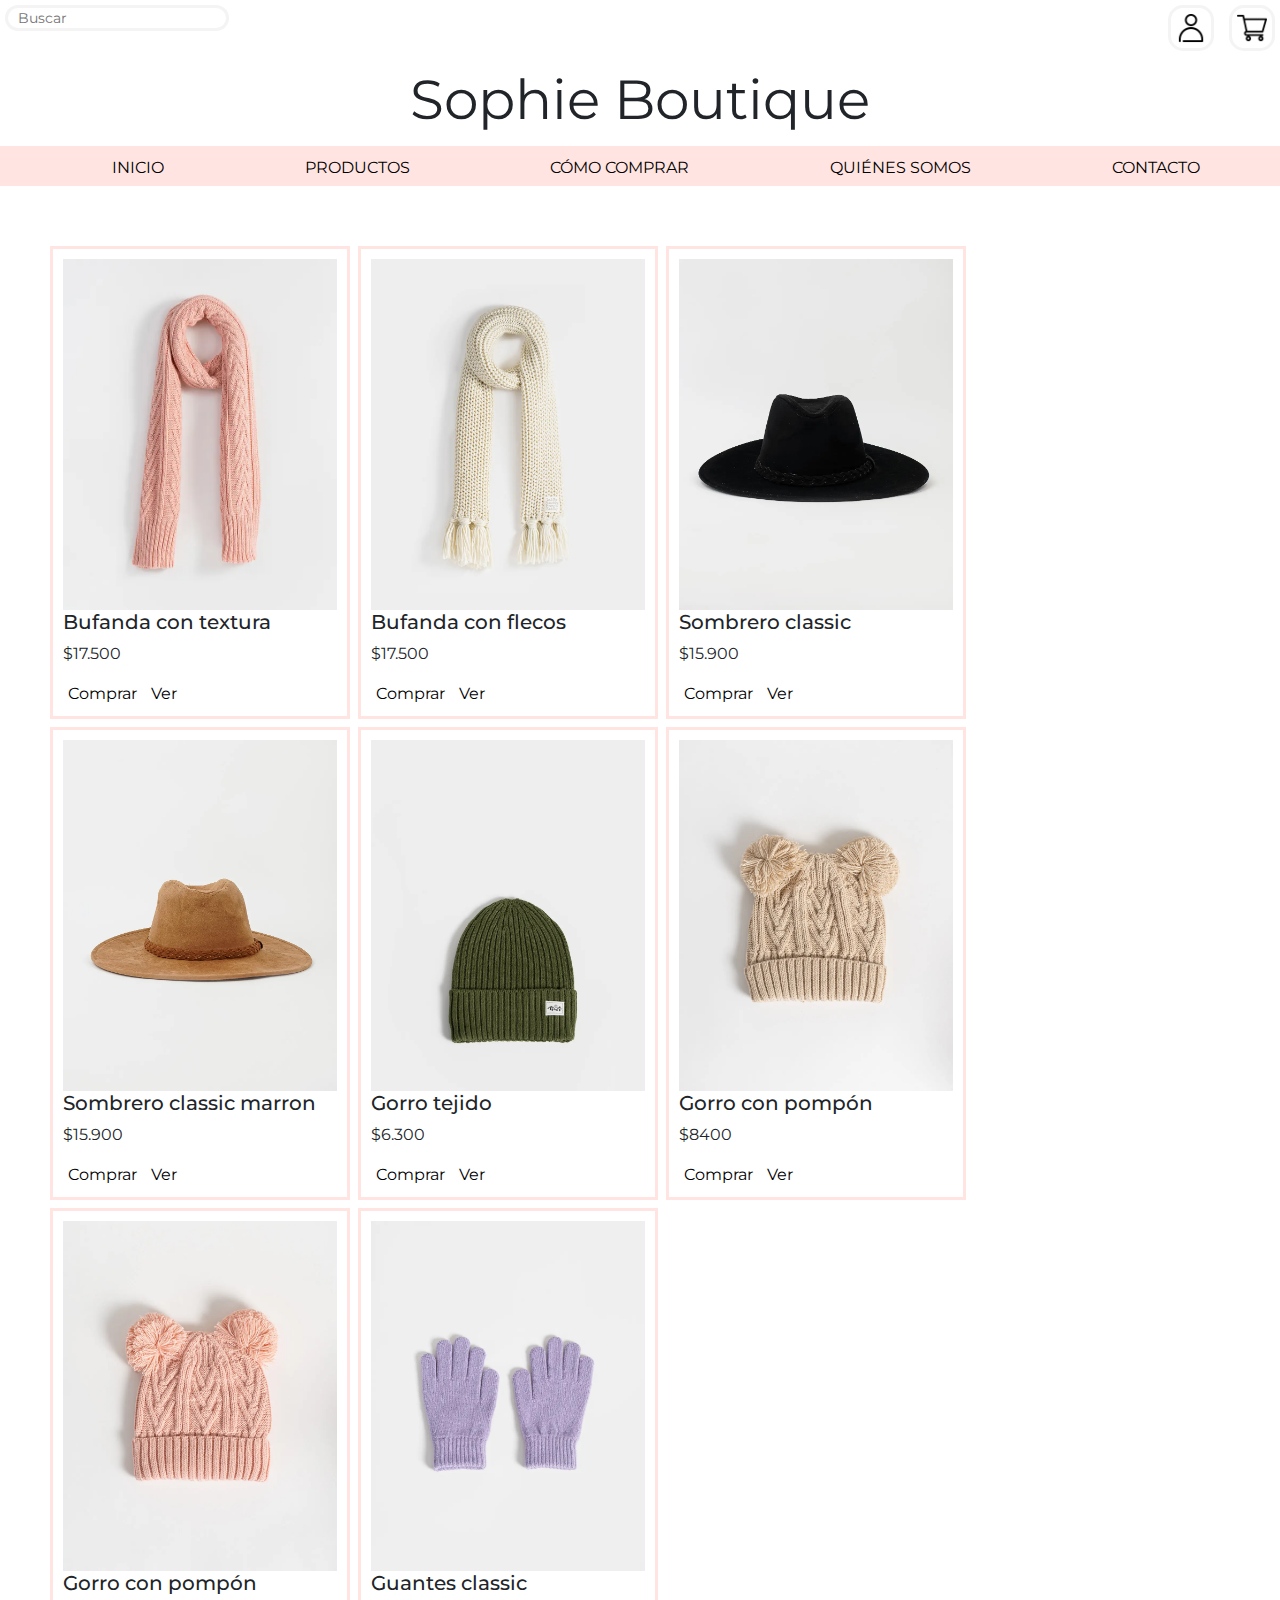
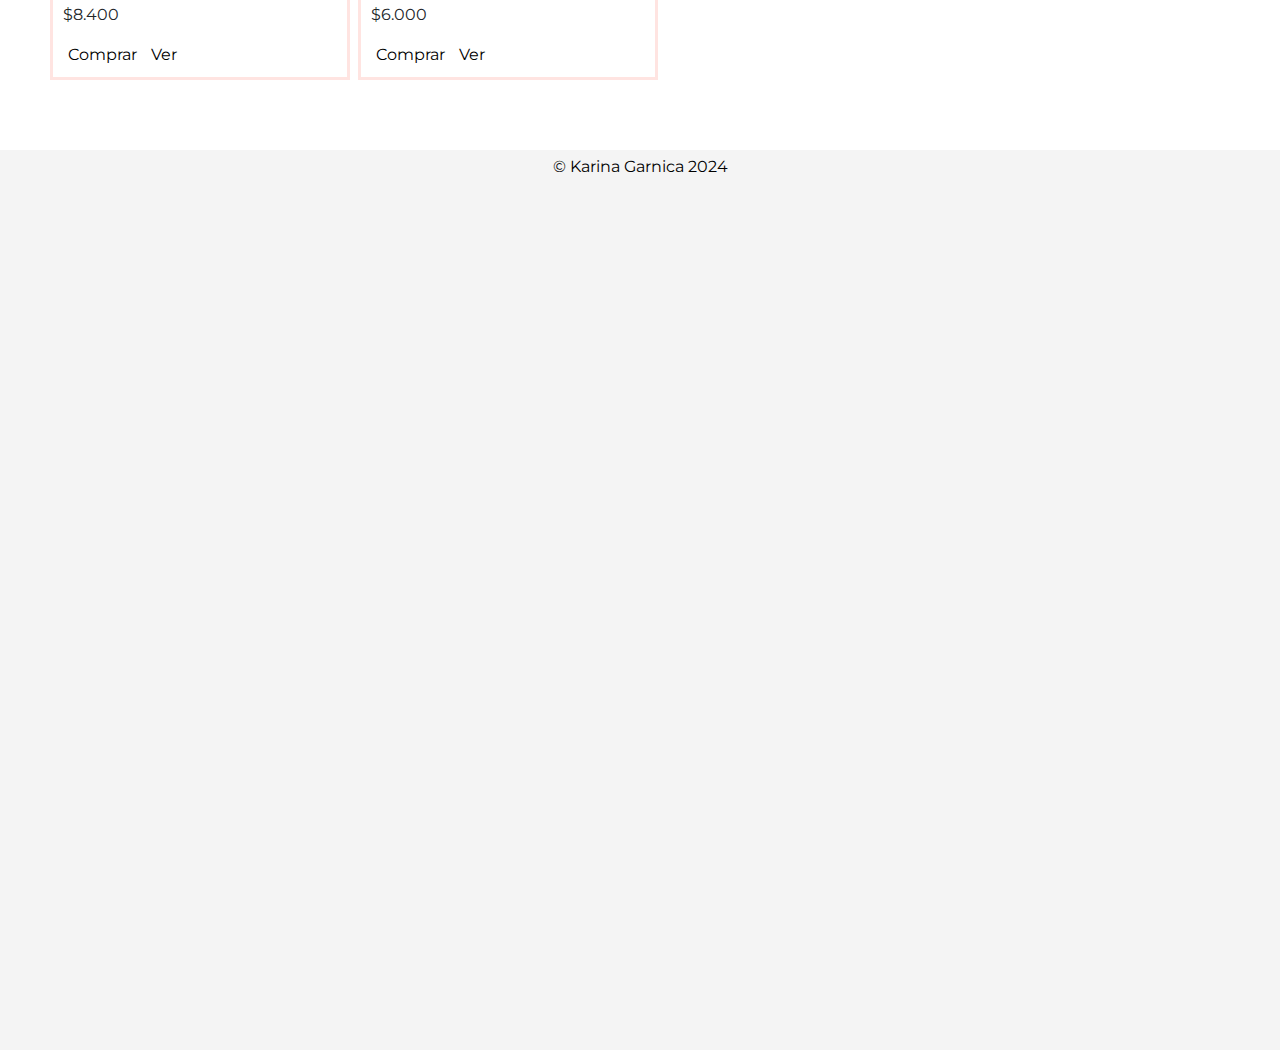
<file: Public/Views/textil.html>
<!DOCTYPE html>
<html lang="en">
<head>
    <meta charset="UTF-8">
    <meta name="viewport" content="width=device-width, initial-scale=1.0">
    <title>Sophie Boutique</title>
    <link rel="icon" href="../Img/corazon.png" type="img/png">
    <!--bootstrap-->
    <link href="https://cdn.jsdelivr.net/npm/bootstrap@5.3.3/dist/css/bootstrap.min.css" rel="stylesheet" integrity="sha384-QWTKZyjpPEjISv5WaRU9OFeRpok6YctnYmDr5pNlyT2bRjXh0JMhjY6hW+ALEwIH" crossorigin="anonymous">
    <!--estilos-->
    <link rel="stylesheet" href="../CSS/style.css">
    
</head>
<body>
<!--HEADER-->
<header>
  <nav class="navbarsuperior">
        <input class="buscador" type="search" placeholder="Buscar">
        <div class="micuentamicarrito">
          <ul>
            <li><a href="iniciarsesion.html">
              <img src="../Img/cuenta.png" alt="Mi cuenta">
            </a></li>
            <li><a href="micarrito.html">
              <img src="../Img/carrito-de-compras.png" alt="Mi carrito">
            </a></li>
          </ul>
              
      </div>
    </nav>
      <h1>Sophie Boutique</h1>
    
    </header>
  
<!--NAVBAR-->
<nav class="navbar-flex">
  <ul class="menudenavegacion">
    <li><a href="../../index.html">INICIO</a></li>
    <li>
      <a href="#">PRODUCTOS</a>
      <ul  class="menudeproductos">
        <li> <a href="bijou.html">Bijou</a></li>
        <li> <a href="#">Textil</a></li>
        <li> <a href="complementos.html">Complementos</a></li>
      </ul>
    </li>
    <li><a href="comocomprar.html">CÓMO COMPRAR</a></li>
    <li><a href="quienessomos.html">QUIÉNES SOMOS</a></li>
    <li><a href="contacto.html">CONTACTO</a></li>
  </ul>
</nav>

    <!--PRODUCTOS:TEXTIL-->
<div class="textil">

    <div class="art-textil">
        <img src="../Img/bufanfatejidarosa.webp" class="card-img-top" alt="Bufanda tejida">
        <div class="card-body">
          <h5>Bufanda con textura</h5>
          <p>$17.500</p>
        </div>
        <div class="card-body">
          <a href="https://api.whatsapp.com/send?phone=5491140618862&text=Hola%20me%20interesa%20comprar%20un%20producto"   target="_blank" class="card-link">Comprar</a>
          <a href="#" class="card-link">Ver</a>
        </div>
      </div>

      <div class="art-textil">
        <img src="../Img/bufandaconflecos1.webp" class="card-img-top" alt="Bufanda con flecos">
        <div class="card-body">
          <h5>Bufanda con flecos</h5>
          <p>$17.500</p>
        </div>
        <div class="card-body">
          <a href="https://api.whatsapp.com/send?phone=5491140618862&text=Hola%20me%20interesa%20comprar%20un%20producto"   target="_blank" class="card-link">Comprar</a>
          <a href="#" class="card-link">Ver</a>
        </div>
      </div>

      <div class="art-textil">
        <img src="../Img/sombreroclassic1.webp" class="card-img-top" alt="Sombrero classic">
        <div class="card-body">
          <h5>Sombrero classic</h5>
          <p>$15.900</p>
        </div>
        <div class="card-body">
          <a href="https://api.whatsapp.com/send?phone=5491140618862&text=Hola%20me%20interesa%20comprar%20un%20producto"   target="_blank" class="card-link">Comprar</a>
          <a href="#" class="card-link">Ver</a>
        </div>
      </div>

      <div class="art-textil">
        <img src="../Img/sombreromarron1.webp" class="card-img-top" alt="Sombrero classic marron">
        <div class="card-body">
          <h5>Sombrero classic marron</h5>
          <p>$15.900</p>
        </div>
        <div class="card-body">
          <a href="https://api.whatsapp.com/send?phone=5491140618862&text=Hola%20me%20interesa%20comprar%20un%20producto"   target="_blank" class="card-link">Comprar</a>
          <a href="#" class="card-link">Ver</a>
        </div>
      </div>

      <div class="art-textil">
        <img src="../Img/gorrotejidoverde1.webp" class="card-img-top" alt="Gorro tejido">
        <div class="card-body">
          <h5>Gorro tejido</h5>
          <p>$6.300</p>
        </div>
        <div class="card-body">
          <a href="https://api.whatsapp.com/send?phone=5491140618862&text=Hola%20me%20interesa%20comprar%20un%20producto"   target="_blank" class="card-link">Comprar</a>
          <a href="#" class="card-link">Ver</a>
        </div>
      </div>

      <div class="art-textil">
        <img src="../Img/gorrobeige1.webp" class="card-img-top" alt="Gorro con pompón">
        <div class="card-body">
          <h5>Gorro con pompón</h5>
          <p>$8400</p>
        </div>
        <div class="card-body">
          <a href="https://api.whatsapp.com/send?phone=5491140618862&text=Hola%20me%20interesa%20comprar%20un%20producto"   target="_blank" class="card-link">Comprar</a>
          <a href="#" class="card-link">Ver</a>
        </div>
      </div>

      <div class="art-textil">
        <img src="../Img/gorrorosa.1.webp" class="card-img-top" alt="Gorro con pompón">
        <div class="card-body">
          <h5>Gorro con pompón</h5>
          <p>$8.400</p>
        </div>
        <div class="card-body">
          <a href="https://api.whatsapp.com/send?phone=5491140618862&text=Hola%20me%20interesa%20comprar%20un%20producto"   target="_blank" class="card-link">Comprar</a>
          <a href="#" class="card-link">Ver</a>
        </div>
      </div>
      <div class="art-textil">
        <img src="../Img/guantesclassic1.webp" class="card-img-top" alt="Guantes classic">
        <div class="card-body">
          <h5>Guantes classic</h5>
          <p>$6.000</p>
        </div>
        <div class="card-body">
          <a href="https://api.whatsapp.com/send?phone=5491140618862&text=Hola%20me%20interesa%20comprar%20un%20producto"   target="_blank" class="card-link">Comprar</a>
          <a href="#" class="card-link">Ver</a>
        </div>
      </div>

       
</div>

<!--FOOTER-->
<footer>
    <p>&copy; Karina Garnica 2024</p>
</footer>

<!--bootstrap-->    
<script src="https://cdn.jsdelivr.net/npm/bootstrap@5.3.3/dist/js/bootstrap.bundle.min.js" integrity="sha384-YvpcrYf0tY3lHB60NNkmXc5s9fDVZLESaAA55NDzOxhy9GkcIdslK1eN7N6jIeHz" crossorigin="anonymous"></script>

</body>
</html>
</file>
<file: Public/CSS/style.css>
@import url('https://fonts.googleapis.com/css2?family=Klee+One&family=Montserrat:ital,wght@0,100..900;1,100..900&display=swap');

/*.klee-one-regular {
  font-family: "Klee One", cursive;
  font-weight: 400;
  font-style: normal;

.montserrat-<uniquifier> {
  font-family: "Montserrat", sans-serif;
  font-optical-sizing: auto;
  font-weight: <weight>;
  font-style: normal;*/

/* 
PALETA DE COLORES:
ROSA CLARO: #FFE4E1
ROSA TRASLUCIDO: #ffe4e15d
ROSA: #FFC5BE
ROSA OSCURO: #FFA69C
ROSA RGB: rgba(249, 173, 165)
GRIS CLARO: #F4F4F4
GRIS: #D8E2DC

*/

body {
    margin: 0;
    padding: 0;
    top: 0;
    font-size: 16px;
    font-family: "Montserrat", sans-serif;
    
}

/******ESTILO DEL HEADER ********/
header
{
    font-family: "Montserrat", sans-serif;
    text-align: center;
    background-color:white;
    padding: 5px;
    width: 100%;
}
header h1 {
    font-family:"Montserrat", sans-serif; 
    font-size: 55px;
    font-weight: normal;
}
.navbarsuperior {
    font-size: 14px;
    display: flex;
    justify-content: space-between;
}
.buscador {
    border: solid#F4F4F4;
    border-radius: 15px;
    padding: 10px;
    height: 25px;
}
.micuentamicarrito ul {
    list-style: none;
    display: flex;
    justify-content: flex-end;
}
.micuentamicarrito li {
    border: solid;
    border-color:#F4F4F4;
    padding: 5px;
    margin-left: 15px;
    border-radius: 15px;
}
.micuentamicarrito img {
    height: 30px;
    width: 30px;
}
.micuentamicarrito li:hover {
    background-color: white;
    border-color:#FFC5BE;
    border: 1px;
    border-radius: 10px;
    box-shadow: 0 0 8px rgba(249, 173, 165);
 }
  @media (max-width:900px) {
    .header {
        background-position:center ;
    }
  }
  @media (max-width:900px) {
    .header h1 {
        text-align:center;
    }
  }
  @media (max-width:900px) {
    .navbarsuperior {
        justify-content: flex-start;
        width: 100%;
        height: auto;
    }
  }
  @media (max-width:900px) {
    .buscador{
        padding: 0%;
        height:auto;
        width: 100%;
    }
  }
  @media (max-width:900px) {
    .micuentamicarrito {
        height: 15px;
        width: 100%;
        margin-bottom: 35px;
    }
  }


/*estilo de mi carrito*/
.micarrito {
    font-family: "Montserrat", sans-serif;
    border:SOLID #f4f4f4;
    padding: 15px;
    margin: 20px 80px ;
}
.micarrito a {
    text-decoration: none;
    color: #FFA69C;
    font-weight: bolder;

}
.micarrito p {
    display: flex;
    justify-content:center;
    align-items: center;
}
.micarrito h3 {
    text-align: center;
}
@media (max-width:900px) {
    .micarrito {
        padding: 5px;
        margin: auto;
        text-align: center;
    }   
}

/*******ESTILO DE MENU NAVEGADOR******/
.navbar-flex {
    background-color:#FFE4E1;
    width: 100%;
    height: 40px;
    margin-bottom: 10px;
    position: sticky;
    top: 0;
    z-index: 20;
    padding: 10px;
    
}
.menudenavegacion { 
    display: flex;
    justify-content:space-around;
    list-style: none;
}
.menudenavegacion a {
    font-size: 16px;
    text-decoration: none;
    color: black;
    padding: 6px 20px;
}
.menudeproductos li a {
    display: block; 
    text-decoration: none;
    background-color: #ffe4e15d;
}
.menudeproductos li {
    list-style: none;
}

.menudenavegacion > li a:hover {
    background-color: white;
    border-radius: 10px;
    box-shadow: 0 0 8px rgba(249, 173, 165);
    
}
.menudenavegacion li ul {
    display: none;
    position: absolute;
}
.menudenavegacion li:hover > ul {
    display: block;
}

@media (max-width:900px) {
    .navbar-flex {
        background-position:center ;
        height: auto;
        background-color:#FFE4E1;
        position: unset;
    }
  }
@media (max-width:900px) {
    .menudenavegacion > li a{
    background-color: white;
    border-radius: 10px;
    box-shadow: 0 0 8px rgba(249, 173, 165);
    } 
}
@media (max-width:900px) {
    .menudenavegacion li{
    margin:5px;
    } 
}

@media (max-width:900px) {
    .menudenavegacion {
        display: flex;
        flex-direction: column;
        position: unset;
        text-align: center;
    }
}


/*******ESTILO AL CONTENIDO PRINCIPAL******/

.articulos {
    display: flex;
    justify-content:space-around;
    margin-top: 30px;
}
.articulos h3{
    text-align: center;
    text-transform: uppercase;
    font-size: 22px;
    margin-top: 15px;
}
.articulos img {
    height: 500px;
    width: auto;
    border-radius: 10px;
    margin-top: 10px;
    padding: 10px;
    
}
.article-bijou {
    background-color: #FFE4E1;
    border-radius: 10px;
}
.article-textil {
    background-color: #FFE4E1;
    border-radius: 10px;
}
.article-complementos {
    background-color: #FFE4E1;
    border-radius: 10px;
}

.articulos article:hover {
    background-color: white;
    border-radius: 10px;
    box-shadow: 0 0 8px rgba(249, 173, 165); 
}
.article-bijou:hover {
    transform: scale(1.02);
}
.article-textil:hover {
    transform: scale(1.02);
}
.article-complementos:hover {
    transform: scale(1.02);
}
@media (max-width:900px) {
    .articulos {
        flex-direction: column;
        margin-top: 10px;
    }
  }
  @media (max-width:900px) {
    .articulos img {
        width: 100%;
        height: auto;
        padding: 5px;
        }
  }
  @media (max-width:900px) {
    .articulos article {
    position: unset;
    background-color: white;
    border-radius: 10px;
    box-shadow: 0 0 8px rgba(249, 173, 165);
    }
  }

   /******************ESTILO DE FORMULARIOS**************/
/*estilo de formulario: contacto*/
.contacto {
    padding: 40px;
    background-color:white;
    border: solid #D8E2DC;
    text-align: center;
    margin: 80px ;
}
.contacto h3 {
    text-align: center;
    font-weight: bolder;

}
.contacto label{
    background-color:#FFE4E1;
    color: black;
    padding: 10px;
    border-radius: 10px;
}
.contacto input {
    border: solid 2px #D8E2DC;
    border-radius: 10px;
    text-align: center;
}
.contacto input:hover {
    border: none;
    background-color:white;
    border-radius: 10px;
    box-shadow: 0 0 8px rgba(249, 173, 165);
    
}
.contacto textarea {
    border: solid 2px #D8E2DC;
    border-radius: 10px;
    text-align: center;
}
.contacto textarea:hover {
    border: none;
    background-color:white;
    border-radius: 10px;
    box-shadow: 0 0 8px rgba(249, 173, 165);
    }
.contacto fieldset{
    display: grid;
    grid-template-columns:30vw 20vw;
    gap: 10px;
    margin: auto;
    width: fit-content;
    font-size: 1.2rem;
    border: 5px #FFE4E1;
}
.enviar {
    padding: 10px;
    margin:20px;
    border-radius: 10px;
    border: none;
}
iframe {
    width: 60%;
}

@media (max-width:900px) {
    .contacto fieldset {
        display: flex;
        flex-direction: column;
        width: 100%;
        height: auto;
    }   
}
@media (max-width:900px) {
    .contacto {
        padding: 5px;
        margin: auto;
        
    }   
}

/*estilo de formulario: iniciar sesion*/
.iniciarsesion {
    padding: 40px;
    background-color:white;
    border: solid #D8E2DC;
    text-align: center;
    margin: 20px 80px ;
}
.iniciarsesion label{
    background-color:#FFE4E1;
    color: black;
    padding: 10px;
    border-radius: 10px;
}
.iniciarsesion fieldset{
    display: grid;
    grid-template-columns:30vw 20vw;
    gap: 10px;
    margin: auto;
    width: fit-content;
    font-size: 1.2rem;
    border: 5px #FFE4E1;
}
.iniciarsesion input {
    border: solid 2px #D8E2DC;
    border-radius: 10px;
    text-align: center;
}
.iniciarsesion input:hover {
    border: none;
    background-color:white;
    border-radius: 10px;
    box-shadow: 0 0 8px rgba(249, 173, 165);
    
}

.iniciarsesion legend {
    text-align:end;
    font-weight: bolder;
    padding: 15px;
}
.iniciarsesion a {
    text-decoration: none;
    color: #FFA69C;
    font-weight: bolder;
}
@media (max-width:900px) {
    .iniciarsesion {
        padding: 5px;
        margin: auto;
        
    }   
}

@media (max-width:900px) {
    .iniciarsesion fieldset {
        display: flex;
        flex-direction: column;
        width: 100%;
        height: auto;
        text-align: center;
    }   
}
@media (max-width:900px) {
    .iniciarsesion label {

    }
    
}
@media (max-width:900px) {
    .iniciarsesion legend {
   text-align: center;
   padding-bottom: 1px;
   margin-bottom: 0%;
    }   
}

/*estilo de formulario: registrarme*/
.registrarme {
    padding: 40px;
    background-color:white;
    border: solid #D8E2DC;
    text-align: center;
    margin: 20px 80px ;
}
.registrarme label{
    background-color:#FFE4E1;
    color: black;
    padding: 10px;
    border-radius: 10px;
}
.registrarme fieldset{
    display: grid;
    grid-template-columns:30vw 20vw;
    gap: 10px;
    margin: auto;
    width: fit-content;
    font-size: 1.2rem;
    border: 5px #FFE4E1;
}
.registrarme input {
    border: solid 2px #D8E2DC;
    border-radius: 10px;
    text-align: center;
}
.registrarme input:hover {
    border: none;
    background-color:white;
    border-radius: 10px;
    box-shadow: 0 0 8px rgba(249, 173, 165);
    
}

.registrarme legend {
    text-align: center;
    font-weight: bolder;
    padding: 15px;
}
@media (max-width:900px) {
    .registrarme {
        position: unset;
        width: 100%;
        height: auto;
        padding: 5px;
        margin: auto;

    }   
}
@media (max-width:900px) {
    .registrarme fieldset {
        display: flex;
        flex-direction: column;
    }   
}

/*ESTILO DE QUIENES SOMOS*/
.quienessomos {
    font-family: "Montserrat", sans-serif;
    border: solid #D8E2DC;
    padding: 15px;
    margin:80px ;
    
}
.quienessomos p {
    display: flex;
    justify-content:center;
    align-items: center;
}
.quienessomos h4 {
    text-align: center;
}
@media (max-width:900px) {
    .quienessomos {
        padding: 10px;
        margin: auto;
        text-align: center;
    }   
}

/*ESTILO DE CÓMO COMPRAR*/
.comocomprar {
    font-family: "Montserrat", sans-serif;
    border: solid #D8E2DC;
    padding: 15px;
    margin:80px ;
}
.comocomprar h3 {
    text-align: center;  
}
.comocomprar p {
    display: flex;
    justify-content:center;
    align-items: center;
}
@media (max-width:900px) {
    .comocomprar {
        padding: 5px;
        margin: auto;
        
    }   
}

/*************ESTILO DE PRODUCTOS*****************/

.card-img-top {
    width: 100%;
    height: auto;
}
.card-link {
    color: black; 
}
.card-link:hover {
    background-color: white;
    border-radius: 10px;
    box-shadow: 0 0 8px rgba(249, 173, 165);
    }

   /*BIJOU*/
.bijou {
    font-family:"Montserrat", sans-serif;
    display: flex;
    flex-direction: row;
    flex-wrap: wrap;
    padding-top: 20px;
    padding: 46px; 
}
.bijou a {
    padding: 5px 10px;
    text-decoration: none;
}

@media (max-width:900px) {
    .bijou {
    flex-direction: column;
    align-items: center;
    position: unset;
    text-align: center;
    padding: 0;
    }   
}
    /*TEXTIL*/
.textil {
    display: flex;
    flex-direction: row;
    flex-wrap: wrap;
    padding-top: 20px;
    padding: 46px;
}
.textil a {
    text-decoration: none;
    padding: 5px;
}

.art-textil {
    width: 300px;
    border: solid #FFE4E1;
    padding: 10px; 
    margin: 4px;
}

@media (max-width:900px) {
    .textil {
    flex-direction: column;
    align-items: center;
    position: unset;
    text-align: center;
    padding: 0;
    }   
}
   /*COMPLEMENTOS*/
.complementos {
    display: flex;
    flex-direction: row;
    flex-wrap: wrap;
    padding-top: 20px;
    padding: 46px;
}
.complementos a {
    text-decoration: none;
    padding: 5px;
    }

@media (max-width:900px) {
    .complementos {
    flex-direction: column;
    align-items: center;
    position: unset;
    text-align: center;
    padding: 0;
    }   
}

/*********ESTILO DE FOOTER*********/
footer {
    padding: 5px;
    text-align: center;
    background-color:#F4F4F4;
    color: black;
    margin-top: 20px;
    height: 100vh;

}
</file>
